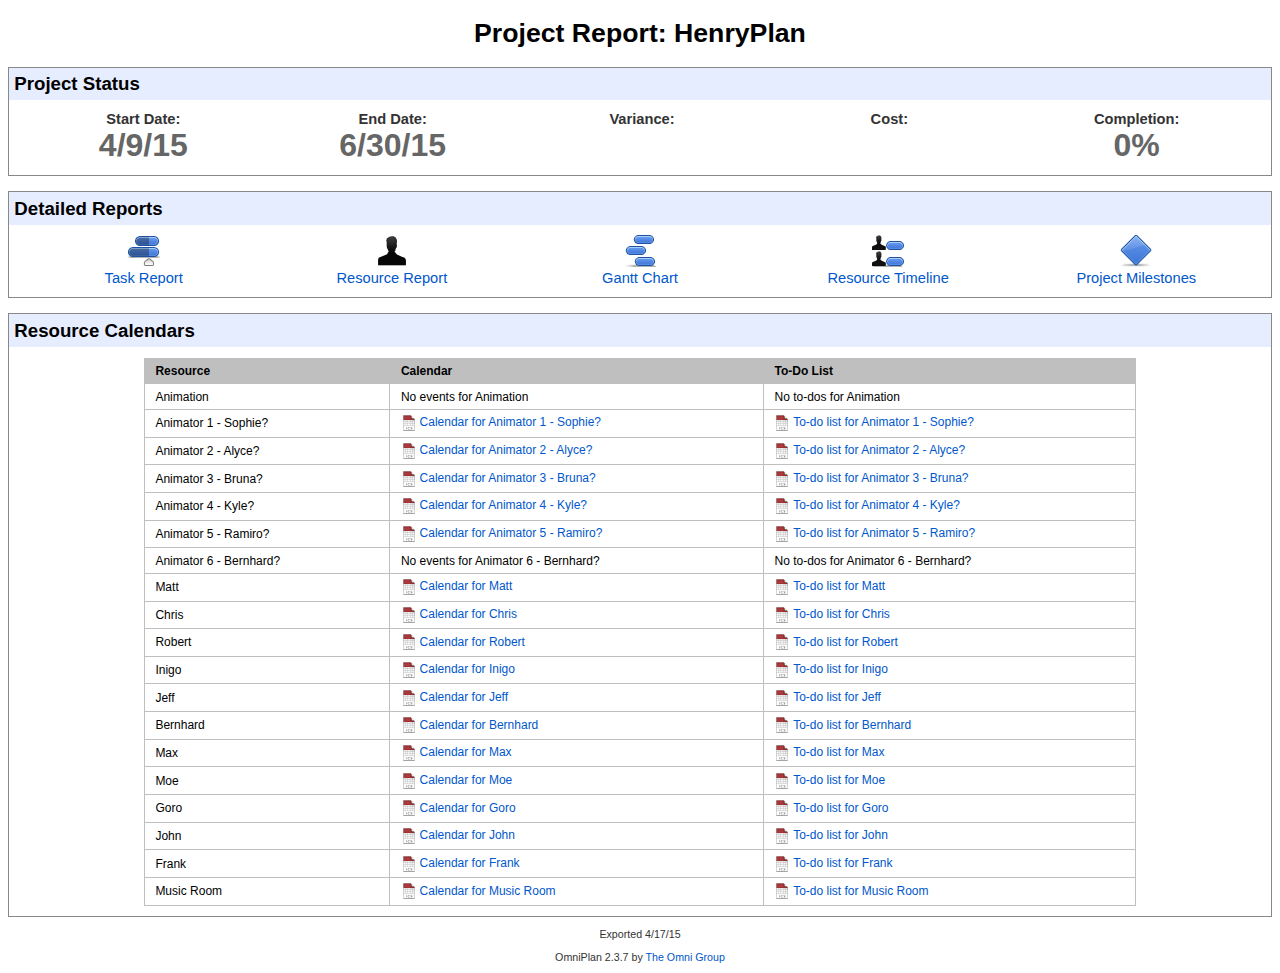
<file: henry_plan/index.html>
<!DOCTYPE html PUBLIC "-//W3C//DTD XHTML 1.0 Strict//EN" "http://www.w3.org/TR/xhtml1/DTD/xhtml1-strict.dtd">
    <html>
	<head>
		<title>
			HenryPlan
		</title>
        <meta http-equiv="Content-Type" content="text/html; charset=utf-8" />
        <style type="text/css">
/* general stuff */
body 
{
    text-align: left;
    font-family: "helvetica", sans-serif;
    font-size: 11pt;
}

a:link
{
    color: #0057cb;
    text-decoration: none;
}

a:visited
{
    color: #00449e;
    text-decoration: none;
}

a:hover
{
    color: #0057cb;
    text-decoration: underline;
}

h1 
{
    text-align: center;
    font-size: 20pt;
}

/* index sections */
h2.section-head-open
{
    font-size: 14pt;
    margin-bottom: 0pt;
    padding: 4pt;
    background-color: #e6edff;
    border-bottom: none;
    border-top: 1pt solid #888888;
    border-left: 1pt solid #888888;
    border-right: 1pt solid #888888;
}

.section-body
{
    margin-top: 0pt;
    border-bottom: 1pt solid #888888;
    border-left: 1pt solid #888888;
    border-right: 1pt solid #888888;
    overflow: auto;
}

.section-content
{
    padding: 8pt;
}

table.chunks
{
    border-collapse: collapse;
}

.chunks td
{
    text-align: center;
    padding-left: 8pt;
    padding-right: 8pt;
    padding-top: 0pt;
    padding-bottom: 0pt;
    width: 10%;
}

.data-label
{
    font-weight: bold;
    color: #333333;
}

.data-content-huge
{
    font-size: 
    font-weight: bold;
    color: #666666;
}

.data-content-big
{
    font-size: 24pt;
    font-weight: bold;
    color: #666666;
    vertical-align: top;
}

.data-content-small
{
    font-size: 11pt;
    font-weight: bold;
    color: #666666;
}

/* for escaping from floats */
div.clearer
{
    clear: both;
}

/* normal data table */
table.basic
{
    border-collapse: collapse;
    font-size: 9pt;
    width: 80%;
    margin-left: auto;
    margin-right: auto;
}

.basic td
{
    border: 1pt solid #bfbfbf;
    padding-top: 4pt;
    padding-bottom: 4pt;
    padding-left: 8pt;
    padding-right: 8pt;
}

td.wrap
{
    word-wrap: break-word;
}

td.header 
{
    background-color: #bfbfbf;
    font-weight: bold;
}

td.level1 
{
    padding-left: 10pt;
}

td.level2 
{
    padding-left: 20pt;
}

td.date 
{
    text-align: right;
}

td.duration 
{
    text-align: right;
}

tr.resource td
{
    font-weight: bold;
}

tr.taskTypeGroup td
{
    font-weight: bold;
}

p.unregistered 
{
    text-align: left;
    font-size: 12pt;
    color: #333333;
    border-top: 1pt solid #999999;
}

p.footer 
{
    text-align: center;
    font-size: 8pt;
    color: #333333;
}

ul.report-links
{
    margin: 0pt;
    padding: 4pt;
    
    list-style-type: none;
    line-height: 12pt;
}

.report-links li
{
    display: inline;
    padding-left: 24pt;
}

img.small-icon
{
    width: 16px;
    height: 16px;
    margin-left: 0pt;
    margin-top: 0pt;
    margin-bottom: 0pt;
    margin-right: 2pt;
    vertical-align: middle;
    border: none;
}

img.icon
{
    width: 32px;
    height: 32px;
    margin-left: 0pt;
    margin-top: 0pt;
    margin-bottom: 2pt;
    margin-right: 0pt;
    vertical-align: middle;
    border: none;
}
</style>
	</head>
	<body>
		<h1>
			Project Report: HenryPlan
		</h1>
		<h2 class="section-head-open">
			Project Status
		</h2>
		<div class="section-body">
            <div class="section-content" id="status-content">
                <table class="chunks">
                    <tr>
                        <td class="data-label">Start Date:</td>
                        <td class="data-label">End Date:</td>
                        <td class="data-label">Variance:</td>
                        <td class="data-label">Cost:</td>
                        <td class="data-label">Completion:</td>
                    </tr>
                    <tr>
                        <td class="data-content-big">4/9/15</td>
                        <td class="data-content-big">6/30/15</td>
                        <td class="data-content-big"></td>
                        <td class="data-content-big"></td>
                        <td class="data-content-big">0%</td>
                    </tr>
                </table>
            </div>
		</div>
		<h2 class="section-head-open">
			Detailed Reports
		</h2>
		<div class="section-body">
            <div class="section-content" id="info-content">
                <table class="chunks">
                    <tr>
                        <td><a href="HenryPlan.html"><img class="icon" src="include/tasks.png" alt="Task" /><br />Task Report</a></td>
                        <td><a href="HenryPlanResources.html"><img class="icon" src="include/resource.png" alt="Resource" /><br />Resource Report</a></td>
                        <td><a href="HenryPlanGantt.html"><img class="icon" src="include/gantt.png" alt="Gantt" /><br />Gantt Chart</a></td>
			<td><a href="HenryPlanTimeline.html"><img class="icon" src="include/timeline.png" alt="Timeline" /><br />Resource Timeline</a></td>
                        <td><a href="calendars/0%20HenryPlan.ics"><img class="icon" src="include/milestone.png" alt="iCalendar" /><br />Project Milestones</a></td>
                    </tr>
                </table>
            </div>
		</div>
		<h2 class="section-head-open">
			Resource Calendars
		</h2>
        <div class="section-body">
            <div class="section-content" id="resource-content">
                <table class="basic" id="resource">
                    <tr>
                        <td class='header'>
                            Resource
                        </td>
                        <td class='header'>
                            Calendar
                        </td>
                        <td class='header'>
                            To-Do List
                        </td>
                    </tr>
                    
                    <tr>
                        <td class=\"wrap\">
                            Animation
                        </td>
                        <td class=\"wrap\">
                            No events for Animation
                        </td>
                        <td class=\"wrap\">
                            No to-dos for Animation
                        </td>
                    </tr>
                    
                    <tr>
                        <td class=\"wrap\">
                            Animator 1 - Sophie?
                        </td>
                        <td class=\"wrap\">
                            <a href="calendars/10%20Animator%201%20-%20Sophie?.ics"><img class="small-icon" src="include/ics.png" alt="iCalendar"/>Calendar for Animator 1 - Sophie?</a>
                        </td>
                        <td class=\"wrap\">
                            <a href="todos/10%20Animator%201%20-%20Sophie?.ics"><img class="small-icon" src="include/ics.png" alt="iCalendar"/>To-do list for Animator 1 - Sophie?</a>
                        </td>
                    </tr>
                    
                    <tr>
                        <td class=\"wrap\">
                            Animator 2 - Alyce?
                        </td>
                        <td class=\"wrap\">
                            <a href="calendars/11%20Animator%202%20-%20Alyce?.ics"><img class="small-icon" src="include/ics.png" alt="iCalendar"/>Calendar for Animator 2 - Alyce?</a>
                        </td>
                        <td class=\"wrap\">
                            <a href="todos/11%20Animator%202%20-%20Alyce?.ics"><img class="small-icon" src="include/ics.png" alt="iCalendar"/>To-do list for Animator 2 - Alyce?</a>
                        </td>
                    </tr>
                    
                    <tr>
                        <td class=\"wrap\">
                            Animator 3 - Bruna?
                        </td>
                        <td class=\"wrap\">
                            <a href="calendars/12%20Animator%203%20-%20Bruna?.ics"><img class="small-icon" src="include/ics.png" alt="iCalendar"/>Calendar for Animator 3 - Bruna?</a>
                        </td>
                        <td class=\"wrap\">
                            <a href="todos/12%20Animator%203%20-%20Bruna?.ics"><img class="small-icon" src="include/ics.png" alt="iCalendar"/>To-do list for Animator 3 - Bruna?</a>
                        </td>
                    </tr>
                    
                    <tr>
                        <td class=\"wrap\">
                            Animator 4 - Kyle?
                        </td>
                        <td class=\"wrap\">
                            <a href="calendars/13%20Animator%204%20-%20Kyle?.ics"><img class="small-icon" src="include/ics.png" alt="iCalendar"/>Calendar for Animator 4 - Kyle?</a>
                        </td>
                        <td class=\"wrap\">
                            <a href="todos/13%20Animator%204%20-%20Kyle?.ics"><img class="small-icon" src="include/ics.png" alt="iCalendar"/>To-do list for Animator 4 - Kyle?</a>
                        </td>
                    </tr>
                    
                    <tr>
                        <td class=\"wrap\">
                            Animator 5 - Ramiro?
                        </td>
                        <td class=\"wrap\">
                            <a href="calendars/26%20Animator%205%20-%20Ramiro?.ics"><img class="small-icon" src="include/ics.png" alt="iCalendar"/>Calendar for Animator 5 - Ramiro?</a>
                        </td>
                        <td class=\"wrap\">
                            <a href="todos/26%20Animator%205%20-%20Ramiro?.ics"><img class="small-icon" src="include/ics.png" alt="iCalendar"/>To-do list for Animator 5 - Ramiro?</a>
                        </td>
                    </tr>
                    
                    <tr>
                        <td class=\"wrap\">
                            Animator 6 - Bernhard?
                        </td>
                        <td class=\"wrap\">
                            No events for Animator 6 - Bernhard?
                        </td>
                        <td class=\"wrap\">
                            No to-dos for Animator 6 - Bernhard?
                        </td>
                    </tr>
                    
                    <tr>
                        <td class=\"wrap\">
                            Matt
                        </td>
                        <td class=\"wrap\">
                            <a href="calendars/4%20Matt.ics"><img class="small-icon" src="include/ics.png" alt="iCalendar"/>Calendar for Matt</a>
                        </td>
                        <td class=\"wrap\">
                            <a href="todos/4%20Matt.ics"><img class="small-icon" src="include/ics.png" alt="iCalendar"/>To-do list for Matt</a>
                        </td>
                    </tr>
                    
                    <tr>
                        <td class=\"wrap\">
                            Chris
                        </td>
                        <td class=\"wrap\">
                            <a href="calendars/19%20Chris.ics"><img class="small-icon" src="include/ics.png" alt="iCalendar"/>Calendar for Chris</a>
                        </td>
                        <td class=\"wrap\">
                            <a href="todos/19%20Chris.ics"><img class="small-icon" src="include/ics.png" alt="iCalendar"/>To-do list for Chris</a>
                        </td>
                    </tr>
                    
                    <tr>
                        <td class=\"wrap\">
                            Robert
                        </td>
                        <td class=\"wrap\">
                            <a href="calendars/20%20Robert.ics"><img class="small-icon" src="include/ics.png" alt="iCalendar"/>Calendar for Robert</a>
                        </td>
                        <td class=\"wrap\">
                            <a href="todos/20%20Robert.ics"><img class="small-icon" src="include/ics.png" alt="iCalendar"/>To-do list for Robert</a>
                        </td>
                    </tr>
                    
                    <tr>
                        <td class=\"wrap\">
                            Inigo
                        </td>
                        <td class=\"wrap\">
                            <a href="calendars/21%20Inigo.ics"><img class="small-icon" src="include/ics.png" alt="iCalendar"/>Calendar for Inigo</a>
                        </td>
                        <td class=\"wrap\">
                            <a href="todos/21%20Inigo.ics"><img class="small-icon" src="include/ics.png" alt="iCalendar"/>To-do list for Inigo</a>
                        </td>
                    </tr>
                    
                    <tr>
                        <td class=\"wrap\">
                            Jeff
                        </td>
                        <td class=\"wrap\">
                            <a href="calendars/22%20Jeff.ics"><img class="small-icon" src="include/ics.png" alt="iCalendar"/>Calendar for Jeff</a>
                        </td>
                        <td class=\"wrap\">
                            <a href="todos/22%20Jeff.ics"><img class="small-icon" src="include/ics.png" alt="iCalendar"/>To-do list for Jeff</a>
                        </td>
                    </tr>
                    
                    <tr>
                        <td class=\"wrap\">
                            Bernhard
                        </td>
                        <td class=\"wrap\">
                            <a href="calendars/23%20Bernhard.ics"><img class="small-icon" src="include/ics.png" alt="iCalendar"/>Calendar for Bernhard</a>
                        </td>
                        <td class=\"wrap\">
                            <a href="todos/23%20Bernhard.ics"><img class="small-icon" src="include/ics.png" alt="iCalendar"/>To-do list for Bernhard</a>
                        </td>
                    </tr>
                    
                    <tr>
                        <td class=\"wrap\">
                            Max
                        </td>
                        <td class=\"wrap\">
                            <a href="calendars/24%20Max.ics"><img class="small-icon" src="include/ics.png" alt="iCalendar"/>Calendar for Max</a>
                        </td>
                        <td class=\"wrap\">
                            <a href="todos/24%20Max.ics"><img class="small-icon" src="include/ics.png" alt="iCalendar"/>To-do list for Max</a>
                        </td>
                    </tr>
                    
                    <tr>
                        <td class=\"wrap\">
                            Moe
                        </td>
                        <td class=\"wrap\">
                            <a href="calendars/28%20Moe.ics"><img class="small-icon" src="include/ics.png" alt="iCalendar"/>Calendar for Moe</a>
                        </td>
                        <td class=\"wrap\">
                            <a href="todos/28%20Moe.ics"><img class="small-icon" src="include/ics.png" alt="iCalendar"/>To-do list for Moe</a>
                        </td>
                    </tr>
                    
                    <tr>
                        <td class=\"wrap\">
                            Goro
                        </td>
                        <td class=\"wrap\">
                            <a href="calendars/29%20Goro.ics"><img class="small-icon" src="include/ics.png" alt="iCalendar"/>Calendar for Goro</a>
                        </td>
                        <td class=\"wrap\">
                            <a href="todos/29%20Goro.ics"><img class="small-icon" src="include/ics.png" alt="iCalendar"/>To-do list for Goro</a>
                        </td>
                    </tr>
                    
                    <tr>
                        <td class=\"wrap\">
                            John
                        </td>
                        <td class=\"wrap\">
                            <a href="calendars/31%20John.ics"><img class="small-icon" src="include/ics.png" alt="iCalendar"/>Calendar for John</a>
                        </td>
                        <td class=\"wrap\">
                            <a href="todos/31%20John.ics"><img class="small-icon" src="include/ics.png" alt="iCalendar"/>To-do list for John</a>
                        </td>
                    </tr>
                    
                    <tr>
                        <td class=\"wrap\">
                            Frank
                        </td>
                        <td class=\"wrap\">
                            <a href="calendars/33%20Frank.ics"><img class="small-icon" src="include/ics.png" alt="iCalendar"/>Calendar for Frank</a>
                        </td>
                        <td class=\"wrap\">
                            <a href="todos/33%20Frank.ics"><img class="small-icon" src="include/ics.png" alt="iCalendar"/>To-do list for Frank</a>
                        </td>
                    </tr>
                    
                    <tr>
                        <td class=\"wrap\">
                            Music Room
                        </td>
                        <td class=\"wrap\">
                            <a href="calendars/34%20Music%20Room.ics"><img class="small-icon" src="include/ics.png" alt="iCalendar"/>Calendar for Music Room</a>
                        </td>
                        <td class=\"wrap\">
                            <a href="todos/34%20Music%20Room.ics"><img class="small-icon" src="include/ics.png" alt="iCalendar"/>To-do list for Music Room</a>
                        </td>
                    </tr>
                    
                </table>
            </div>
        </div>
        <p class="footer">Exported 4/17/15</p>
        <p class="footer">OmniPlan&nbsp;2.3.7&nbsp;by <a href="http://www.omnigroup.com">The Omni Group</a></p>
	</body>
</html>
</file>
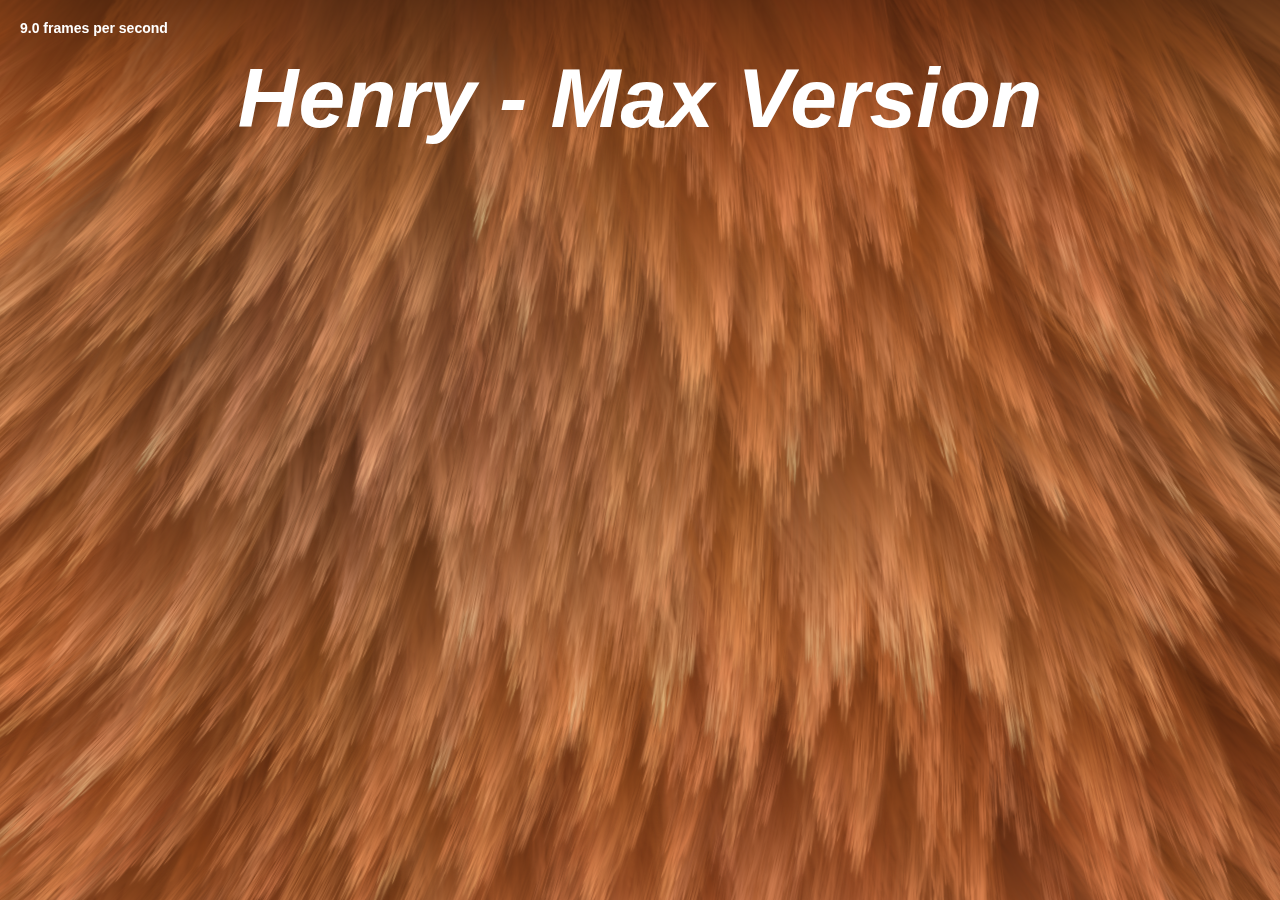
<file: henry_demo/henry.html>
<html><head><meta http-equiv="Content-Type" content="text/html; charset=windows-1252">
        <title>Henry Demo</title>

        <meta name="Keywords" content="webgl, glsl">
        <meta name="Description" content="Henry Demo">
        <meta name="Author" content="Occulus Story Studio">

        <link rel="stylesheet" type="text/css" href="./henry_files/demo.css">

        <script src="./henry_files/piLibs.js"></script>
        <script src="./henry_files/demo.js"></script>

        <script type="text/javascript">
            var gDemo = null;
            function pageInit()
            {
                piDisableTouch();

                gDemo = new Demo("demoCanvas");
                if (!gDemo.mCreated)
                {
                    alert( "Could not create Henry Fur!" );                    
                    // here fallback to regular static image

                      document.getElementById("demoCanvas").style.visibility = "hidden";
                      document.getElementById("demoStaticImage").style.visibility = "";
                    return;
                }
            }
        </script>
    </head>


    <body onload="pageInit()">
        <canvas id="demoCanvas" width="1933" height="1111"></canvas>
        <img src="./henry_files/henry_static.jpg" id="demoStaticImage" width="1933" height="1111" style="visibility:hidden"></img>
    
        <div id="title">Henry - Max Version</div>
        <div id="fpsCounter">60.0 frames per second</div>

</body></html>
</file>
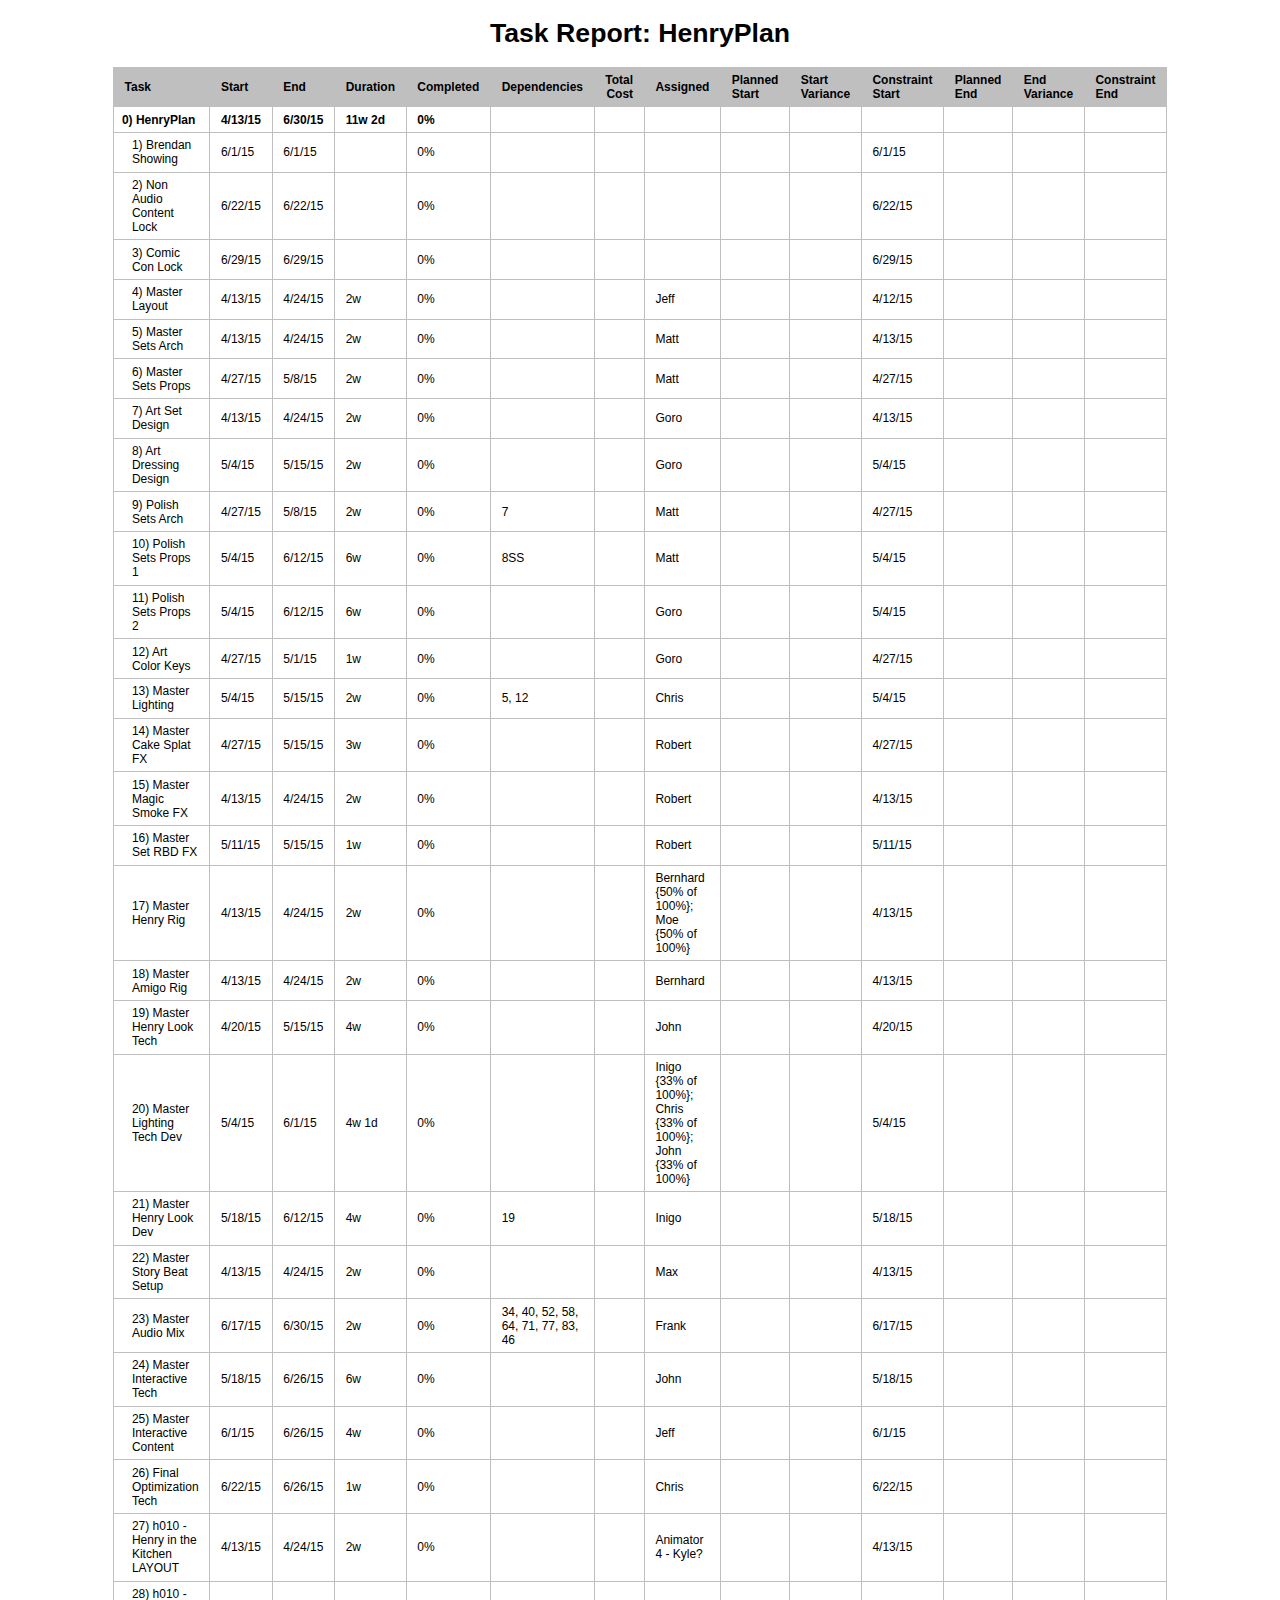
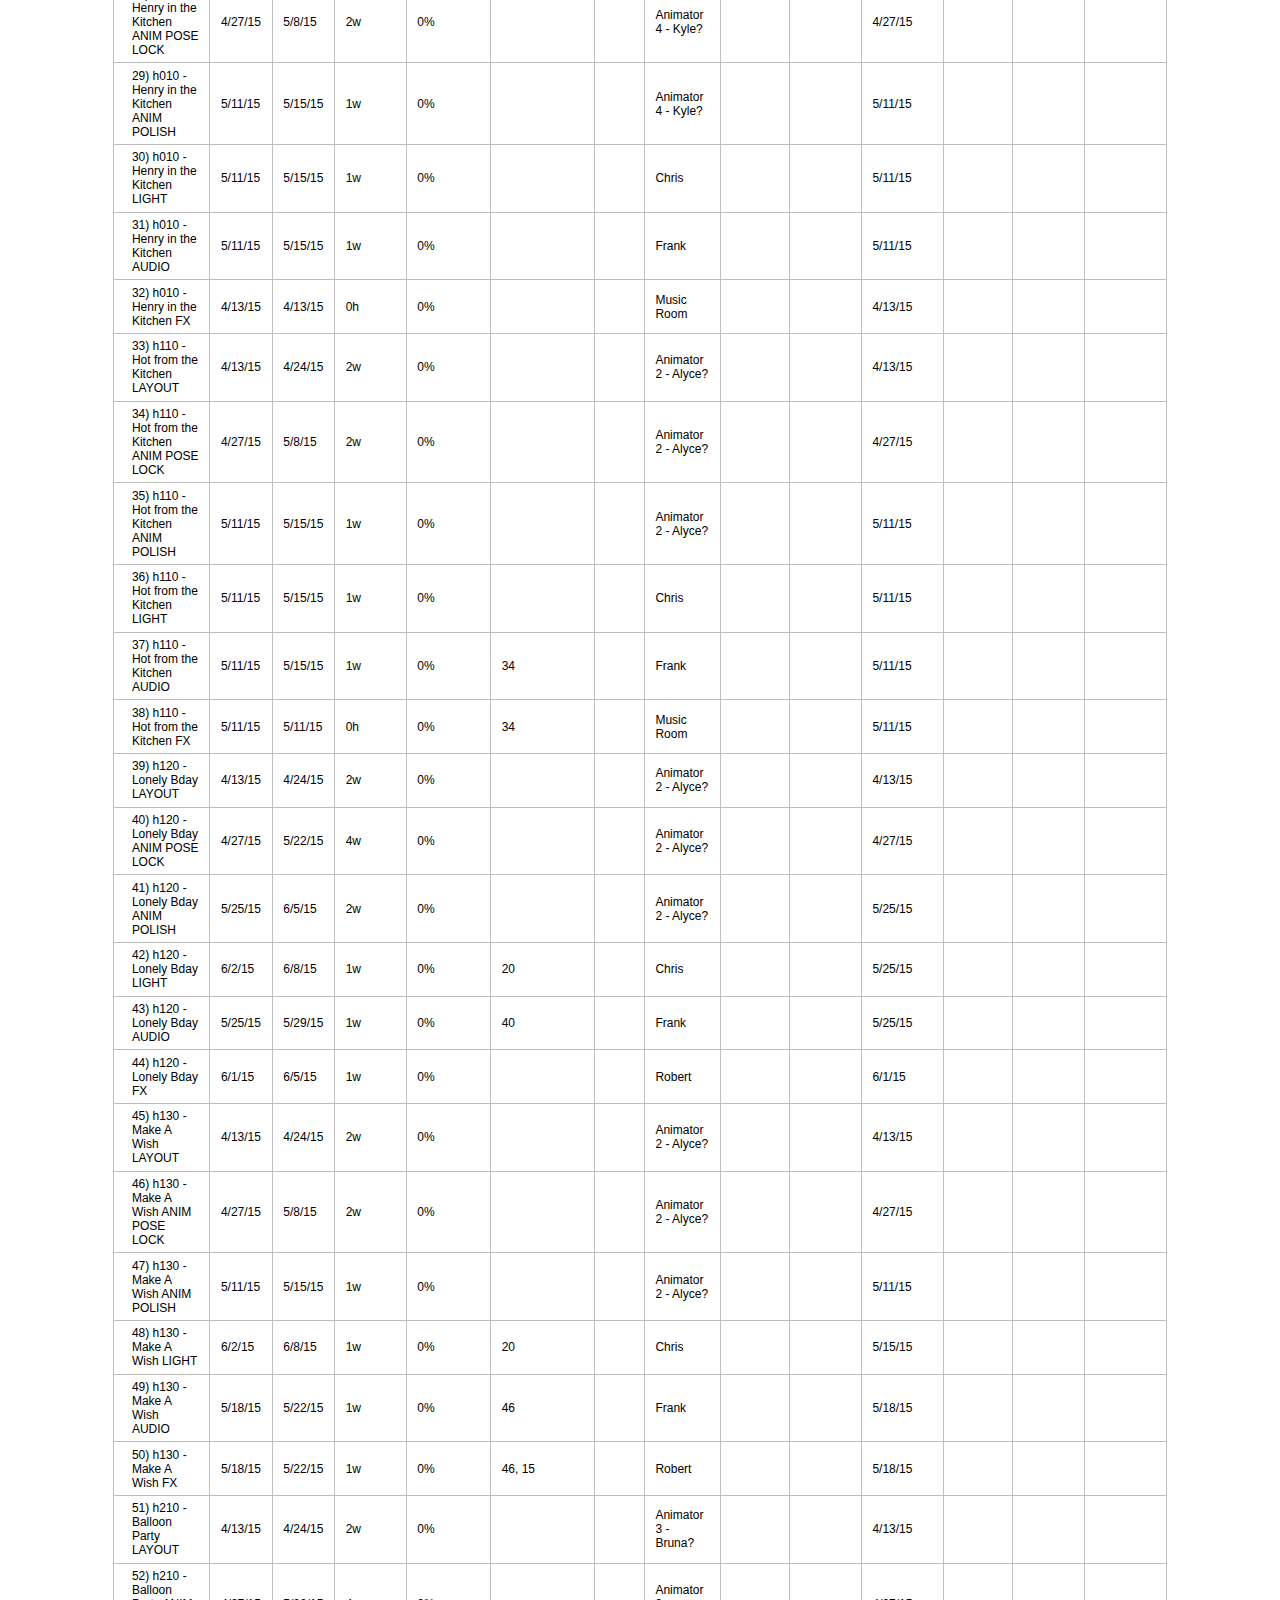
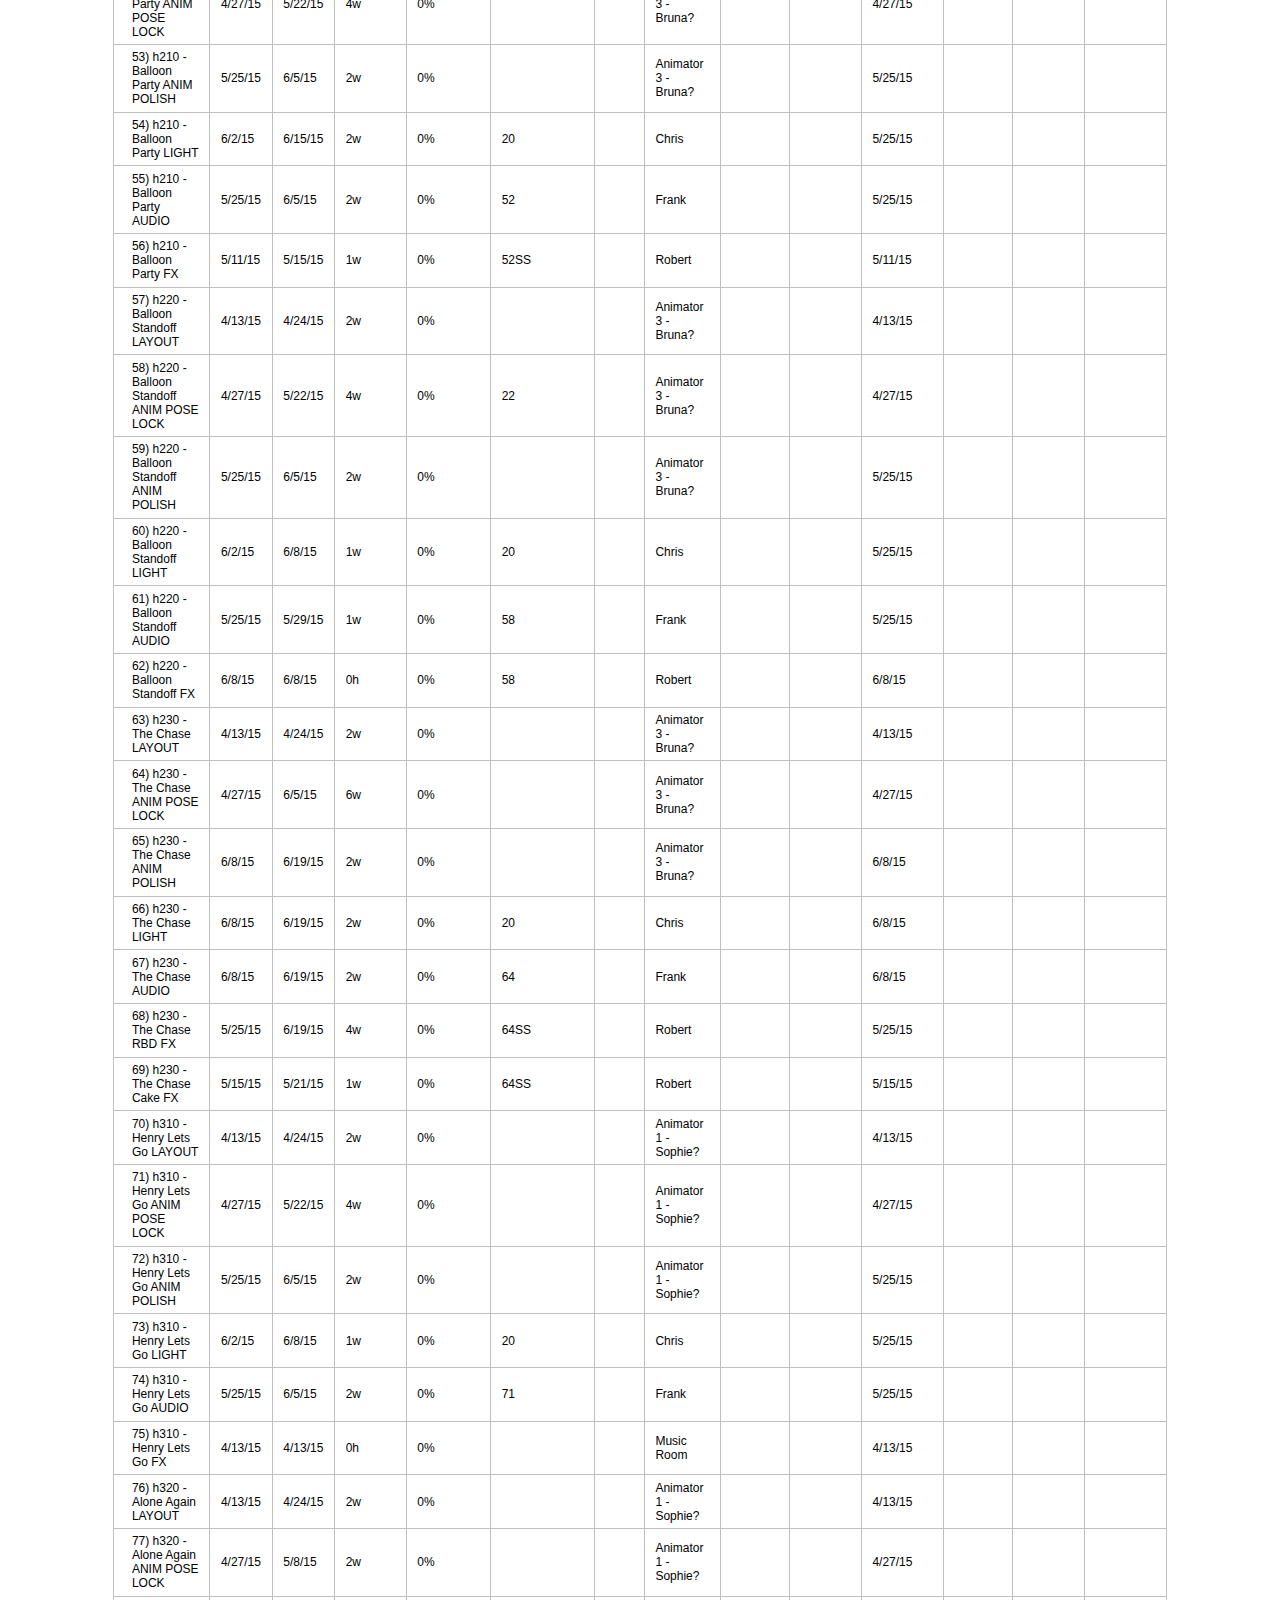
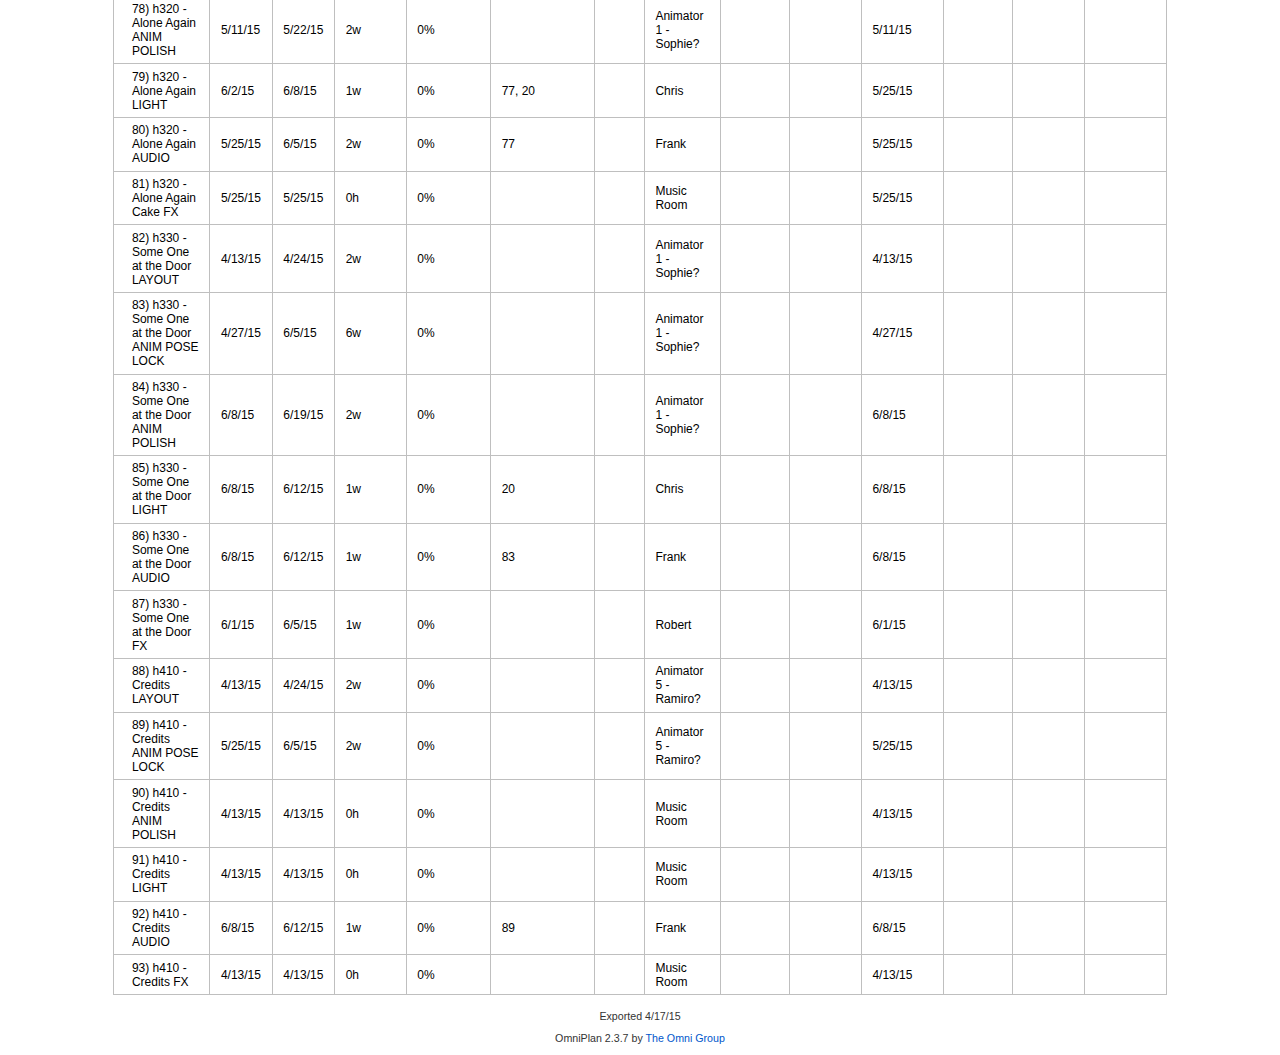
<file: henry_plan/HenryPlan.html>
<!DOCTYPE html PUBLIC "-//W3C//DTD XHTML 1.0 Strict//EN" "http://www.w3.org/TR/xhtml1/DTD/xhtml1-strict.dtd">
<html>
    <head>
        <title>Task Report: HenryPlan</title>
        <meta http-equiv="Content-Type" content="text/html;charset=utf-8" />
        <link rel="stylesheet" href="include/style.css" type="text/css" />
    </head>
    <body>
        <h1>Task Report: HenryPlan</h1>
        <table class="basic" id="task-report">
            <tr>
                <td class="header">Task</td>
                <td class="header">Start</td>
                <td class="header">End</td>
                <td class="header">Duration</td>
                <td class="header">Completed</td>
                <td class="header">Dependencies</td>
                <td class="header" align="right">Total Cost</td>
                <td class="header">Assigned</td>
                <td class="header">Planned Start</td>
                <td class="header">Start Variance</td>
                <td class="header">Constraint Start</td>
                <td class="header">Planned End</td>
                <td class="header">End Variance</td>
                <td class="header">Constraint End</td>
            </tr>
            
            <tr class="taskTypeGroup">
                <td style="padding-left: 08px;" class="wrap">0) HenryPlan</td>
                <td>4/13/15</td>
                <td>6/30/15</td>
                <td>11w 2d</td>
                <td>0%</td>
                <td></td>
                <td align="right"></td>
                <td></td>
                <td></td>
                <td></td>
                <td></td>
                <td></td>
                <td></td>
                <td></td>
            </tr>
            
            <tr class="taskTypeMilestone">
                <td style="padding-left: 18px;" class="wrap">1) Brendan Showing</td>
                <td>6/1/15</td>
                <td>6/1/15</td>
                <td></td>
                <td>0%</td>
                <td></td>
                <td align="right"></td>
                <td></td>
                <td></td>
                <td></td>
                <td>6/1/15</td>
                <td></td>
                <td></td>
                <td></td>
            </tr>
            
            <tr class="taskTypeMilestone">
                <td style="padding-left: 18px;" class="wrap">2) Non Audio Content Lock</td>
                <td>6/22/15</td>
                <td>6/22/15</td>
                <td></td>
                <td>0%</td>
                <td></td>
                <td align="right"></td>
                <td></td>
                <td></td>
                <td></td>
                <td>6/22/15</td>
                <td></td>
                <td></td>
                <td></td>
            </tr>
            
            <tr class="taskTypeMilestone">
                <td style="padding-left: 18px;" class="wrap">3) Comic Con Lock</td>
                <td>6/29/15</td>
                <td>6/29/15</td>
                <td></td>
                <td>0%</td>
                <td></td>
                <td align="right"></td>
                <td></td>
                <td></td>
                <td></td>
                <td>6/29/15</td>
                <td></td>
                <td></td>
                <td></td>
            </tr>
            
            <tr class="taskTypeTask">
                <td style="padding-left: 18px;" class="wrap">4) Master Layout</td>
                <td>4/13/15</td>
                <td>4/24/15</td>
                <td>2w</td>
                <td>0%</td>
                <td></td>
                <td align="right"></td>
                <td>Jeff</td>
                <td></td>
                <td></td>
                <td>4/12/15</td>
                <td></td>
                <td></td>
                <td></td>
            </tr>
            
            <tr class="taskTypeTask">
                <td style="padding-left: 18px;" class="wrap">5) Master Sets Arch</td>
                <td>4/13/15</td>
                <td>4/24/15</td>
                <td>2w</td>
                <td>0%</td>
                <td></td>
                <td align="right"></td>
                <td>Matt</td>
                <td></td>
                <td></td>
                <td>4/13/15</td>
                <td></td>
                <td></td>
                <td></td>
            </tr>
            
            <tr class="taskTypeTask">
                <td style="padding-left: 18px;" class="wrap">6) Master Sets Props</td>
                <td>4/27/15</td>
                <td>5/8/15</td>
                <td>2w</td>
                <td>0%</td>
                <td></td>
                <td align="right"></td>
                <td>Matt</td>
                <td></td>
                <td></td>
                <td>4/27/15</td>
                <td></td>
                <td></td>
                <td></td>
            </tr>
            
            <tr class="taskTypeTask">
                <td style="padding-left: 18px;" class="wrap">7) Art Set Design</td>
                <td>4/13/15</td>
                <td>4/24/15</td>
                <td>2w</td>
                <td>0%</td>
                <td></td>
                <td align="right"></td>
                <td>Goro</td>
                <td></td>
                <td></td>
                <td>4/13/15</td>
                <td></td>
                <td></td>
                <td></td>
            </tr>
            
            <tr class="taskTypeTask">
                <td style="padding-left: 18px;" class="wrap">8) Art Dressing Design</td>
                <td>5/4/15</td>
                <td>5/15/15</td>
                <td>2w</td>
                <td>0%</td>
                <td></td>
                <td align="right"></td>
                <td>Goro</td>
                <td></td>
                <td></td>
                <td>5/4/15</td>
                <td></td>
                <td></td>
                <td></td>
            </tr>
            
            <tr class="taskTypeTask">
                <td style="padding-left: 18px;" class="wrap">9) Polish Sets Arch</td>
                <td>4/27/15</td>
                <td>5/8/15</td>
                <td>2w</td>
                <td>0%</td>
                <td>7</td>
                <td align="right"></td>
                <td>Matt</td>
                <td></td>
                <td></td>
                <td>4/27/15</td>
                <td></td>
                <td></td>
                <td></td>
            </tr>
            
            <tr class="taskTypeTask">
                <td style="padding-left: 18px;" class="wrap">10) Polish Sets Props 1</td>
                <td>5/4/15</td>
                <td>6/12/15</td>
                <td>6w</td>
                <td>0%</td>
                <td>8SS</td>
                <td align="right"></td>
                <td>Matt</td>
                <td></td>
                <td></td>
                <td>5/4/15</td>
                <td></td>
                <td></td>
                <td></td>
            </tr>
            
            <tr class="taskTypeTask">
                <td style="padding-left: 18px;" class="wrap">11) Polish Sets Props 2</td>
                <td>5/4/15</td>
                <td>6/12/15</td>
                <td>6w</td>
                <td>0%</td>
                <td></td>
                <td align="right"></td>
                <td>Goro</td>
                <td></td>
                <td></td>
                <td>5/4/15</td>
                <td></td>
                <td></td>
                <td></td>
            </tr>
            
            <tr class="taskTypeTask">
                <td style="padding-left: 18px;" class="wrap">12) Art Color Keys</td>
                <td>4/27/15</td>
                <td>5/1/15</td>
                <td>1w</td>
                <td>0%</td>
                <td></td>
                <td align="right"></td>
                <td>Goro</td>
                <td></td>
                <td></td>
                <td>4/27/15</td>
                <td></td>
                <td></td>
                <td></td>
            </tr>
            
            <tr class="taskTypeTask">
                <td style="padding-left: 18px;" class="wrap">13) Master Lighting</td>
                <td>5/4/15</td>
                <td>5/15/15</td>
                <td>2w</td>
                <td>0%</td>
                <td>5, 12</td>
                <td align="right"></td>
                <td>Chris</td>
                <td></td>
                <td></td>
                <td>5/4/15</td>
                <td></td>
                <td></td>
                <td></td>
            </tr>
            
            <tr class="taskTypeTask">
                <td style="padding-left: 18px;" class="wrap">14) Master Cake Splat FX</td>
                <td>4/27/15</td>
                <td>5/15/15</td>
                <td>3w</td>
                <td>0%</td>
                <td></td>
                <td align="right"></td>
                <td>Robert</td>
                <td></td>
                <td></td>
                <td>4/27/15</td>
                <td></td>
                <td></td>
                <td></td>
            </tr>
            
            <tr class="taskTypeTask">
                <td style="padding-left: 18px;" class="wrap">15) Master Magic Smoke FX</td>
                <td>4/13/15</td>
                <td>4/24/15</td>
                <td>2w</td>
                <td>0%</td>
                <td></td>
                <td align="right"></td>
                <td>Robert</td>
                <td></td>
                <td></td>
                <td>4/13/15</td>
                <td></td>
                <td></td>
                <td></td>
            </tr>
            
            <tr class="taskTypeTask">
                <td style="padding-left: 18px;" class="wrap">16) Master Set RBD FX</td>
                <td>5/11/15</td>
                <td>5/15/15</td>
                <td>1w</td>
                <td>0%</td>
                <td></td>
                <td align="right"></td>
                <td>Robert</td>
                <td></td>
                <td></td>
                <td>5/11/15</td>
                <td></td>
                <td></td>
                <td></td>
            </tr>
            
            <tr class="taskTypeTask">
                <td style="padding-left: 18px;" class="wrap">17) Master Henry Rig</td>
                <td>4/13/15</td>
                <td>4/24/15</td>
                <td>2w</td>
                <td>0%</td>
                <td></td>
                <td align="right"></td>
                <td>Bernhard {50% of 100%}; Moe {50% of 100%}</td>
                <td></td>
                <td></td>
                <td>4/13/15</td>
                <td></td>
                <td></td>
                <td></td>
            </tr>
            
            <tr class="taskTypeTask">
                <td style="padding-left: 18px;" class="wrap">18) Master Amigo Rig</td>
                <td>4/13/15</td>
                <td>4/24/15</td>
                <td>2w</td>
                <td>0%</td>
                <td></td>
                <td align="right"></td>
                <td>Bernhard</td>
                <td></td>
                <td></td>
                <td>4/13/15</td>
                <td></td>
                <td></td>
                <td></td>
            </tr>
            
            <tr class="taskTypeTask">
                <td style="padding-left: 18px;" class="wrap">19) Master Henry Look Tech</td>
                <td>4/20/15</td>
                <td>5/15/15</td>
                <td>4w</td>
                <td>0%</td>
                <td></td>
                <td align="right"></td>
                <td>John</td>
                <td></td>
                <td></td>
                <td>4/20/15</td>
                <td></td>
                <td></td>
                <td></td>
            </tr>
            
            <tr class="taskTypeTask">
                <td style="padding-left: 18px;" class="wrap">20) Master Lighting Tech Dev</td>
                <td>5/4/15</td>
                <td>6/1/15</td>
                <td>4w 1d</td>
                <td>0%</td>
                <td></td>
                <td align="right"></td>
                <td>Inigo {33% of 100%}; Chris {33% of 100%}; John {33% of 100%}</td>
                <td></td>
                <td></td>
                <td>5/4/15</td>
                <td></td>
                <td></td>
                <td></td>
            </tr>
            
            <tr class="taskTypeTask">
                <td style="padding-left: 18px;" class="wrap">21) Master Henry Look Dev</td>
                <td>5/18/15</td>
                <td>6/12/15</td>
                <td>4w</td>
                <td>0%</td>
                <td>19</td>
                <td align="right"></td>
                <td>Inigo</td>
                <td></td>
                <td></td>
                <td>5/18/15</td>
                <td></td>
                <td></td>
                <td></td>
            </tr>
            
            <tr class="taskTypeTask">
                <td style="padding-left: 18px;" class="wrap">22) Master Story Beat Setup</td>
                <td>4/13/15</td>
                <td>4/24/15</td>
                <td>2w</td>
                <td>0%</td>
                <td></td>
                <td align="right"></td>
                <td>Max</td>
                <td></td>
                <td></td>
                <td>4/13/15</td>
                <td></td>
                <td></td>
                <td></td>
            </tr>
            
            <tr class="taskTypeTask">
                <td style="padding-left: 18px;" class="wrap">23) Master Audio Mix</td>
                <td>6/17/15</td>
                <td>6/30/15</td>
                <td>2w</td>
                <td>0%</td>
                <td>34, 40, 52, 58, 64, 71, 77, 83, 46</td>
                <td align="right"></td>
                <td>Frank</td>
                <td></td>
                <td></td>
                <td>6/17/15</td>
                <td></td>
                <td></td>
                <td></td>
            </tr>
            
            <tr class="taskTypeTask">
                <td style="padding-left: 18px;" class="wrap">24) Master Interactive Tech</td>
                <td>5/18/15</td>
                <td>6/26/15</td>
                <td>6w</td>
                <td>0%</td>
                <td></td>
                <td align="right"></td>
                <td>John</td>
                <td></td>
                <td></td>
                <td>5/18/15</td>
                <td></td>
                <td></td>
                <td></td>
            </tr>
            
            <tr class="taskTypeTask">
                <td style="padding-left: 18px;" class="wrap">25) Master Interactive Content</td>
                <td>6/1/15</td>
                <td>6/26/15</td>
                <td>4w</td>
                <td>0%</td>
                <td></td>
                <td align="right"></td>
                <td>Jeff</td>
                <td></td>
                <td></td>
                <td>6/1/15</td>
                <td></td>
                <td></td>
                <td></td>
            </tr>
            
            <tr class="taskTypeTask">
                <td style="padding-left: 18px;" class="wrap">26) Final Optimization Tech</td>
                <td>6/22/15</td>
                <td>6/26/15</td>
                <td>1w</td>
                <td>0%</td>
                <td></td>
                <td align="right"></td>
                <td>Chris</td>
                <td></td>
                <td></td>
                <td>6/22/15</td>
                <td></td>
                <td></td>
                <td></td>
            </tr>
            
            <tr class="taskTypeTask">
                <td style="padding-left: 18px;" class="wrap">27) h010 - Henry in the Kitchen LAYOUT</td>
                <td>4/13/15</td>
                <td>4/24/15</td>
                <td>2w</td>
                <td>0%</td>
                <td></td>
                <td align="right"></td>
                <td>Animator 4 - Kyle?</td>
                <td></td>
                <td></td>
                <td>4/13/15</td>
                <td></td>
                <td></td>
                <td></td>
            </tr>
            
            <tr class="taskTypeTask">
                <td style="padding-left: 18px;" class="wrap">28) h010 - Henry in the Kitchen ANIM POSE LOCK</td>
                <td>4/27/15</td>
                <td>5/8/15</td>
                <td>2w</td>
                <td>0%</td>
                <td></td>
                <td align="right"></td>
                <td>Animator 4 - Kyle?</td>
                <td></td>
                <td></td>
                <td>4/27/15</td>
                <td></td>
                <td></td>
                <td></td>
            </tr>
            
            <tr class="taskTypeTask">
                <td style="padding-left: 18px;" class="wrap">29) h010 - Henry in the Kitchen ANIM POLISH</td>
                <td>5/11/15</td>
                <td>5/15/15</td>
                <td>1w</td>
                <td>0%</td>
                <td></td>
                <td align="right"></td>
                <td>Animator 4 - Kyle?</td>
                <td></td>
                <td></td>
                <td>5/11/15</td>
                <td></td>
                <td></td>
                <td></td>
            </tr>
            
            <tr class="taskTypeTask">
                <td style="padding-left: 18px;" class="wrap">30) h010 - Henry in the Kitchen LIGHT</td>
                <td>5/11/15</td>
                <td>5/15/15</td>
                <td>1w</td>
                <td>0%</td>
                <td></td>
                <td align="right"></td>
                <td>Chris</td>
                <td></td>
                <td></td>
                <td>5/11/15</td>
                <td></td>
                <td></td>
                <td></td>
            </tr>
            
            <tr class="taskTypeTask">
                <td style="padding-left: 18px;" class="wrap">31) h010 - Henry in the Kitchen AUDIO</td>
                <td>5/11/15</td>
                <td>5/15/15</td>
                <td>1w</td>
                <td>0%</td>
                <td></td>
                <td align="right"></td>
                <td>Frank</td>
                <td></td>
                <td></td>
                <td>5/11/15</td>
                <td></td>
                <td></td>
                <td></td>
            </tr>
            
            <tr class="taskTypeTask">
                <td style="padding-left: 18px;" class="wrap">32) h010 - Henry in the Kitchen FX</td>
                <td>4/13/15</td>
                <td>4/13/15</td>
                <td>0h</td>
                <td>0%</td>
                <td></td>
                <td align="right"></td>
                <td>Music Room</td>
                <td></td>
                <td></td>
                <td>4/13/15</td>
                <td></td>
                <td></td>
                <td></td>
            </tr>
            
            <tr class="taskTypeTask">
                <td style="padding-left: 18px;" class="wrap">33) h110 - Hot from the Kitchen LAYOUT</td>
                <td>4/13/15</td>
                <td>4/24/15</td>
                <td>2w</td>
                <td>0%</td>
                <td></td>
                <td align="right"></td>
                <td>Animator 2 - Alyce?</td>
                <td></td>
                <td></td>
                <td>4/13/15</td>
                <td></td>
                <td></td>
                <td></td>
            </tr>
            
            <tr class="taskTypeTask">
                <td style="padding-left: 18px;" class="wrap">34) h110 - Hot from the Kitchen ANIM POSE LOCK</td>
                <td>4/27/15</td>
                <td>5/8/15</td>
                <td>2w</td>
                <td>0%</td>
                <td></td>
                <td align="right"></td>
                <td>Animator 2 - Alyce?</td>
                <td></td>
                <td></td>
                <td>4/27/15</td>
                <td></td>
                <td></td>
                <td></td>
            </tr>
            
            <tr class="taskTypeTask">
                <td style="padding-left: 18px;" class="wrap">35) h110 - Hot from the Kitchen ANIM POLISH</td>
                <td>5/11/15</td>
                <td>5/15/15</td>
                <td>1w</td>
                <td>0%</td>
                <td></td>
                <td align="right"></td>
                <td>Animator 2 - Alyce?</td>
                <td></td>
                <td></td>
                <td>5/11/15</td>
                <td></td>
                <td></td>
                <td></td>
            </tr>
            
            <tr class="taskTypeTask">
                <td style="padding-left: 18px;" class="wrap">36) h110 - Hot from the Kitchen LIGHT</td>
                <td>5/11/15</td>
                <td>5/15/15</td>
                <td>1w</td>
                <td>0%</td>
                <td></td>
                <td align="right"></td>
                <td>Chris</td>
                <td></td>
                <td></td>
                <td>5/11/15</td>
                <td></td>
                <td></td>
                <td></td>
            </tr>
            
            <tr class="taskTypeTask">
                <td style="padding-left: 18px;" class="wrap">37) h110 - Hot from the Kitchen AUDIO</td>
                <td>5/11/15</td>
                <td>5/15/15</td>
                <td>1w</td>
                <td>0%</td>
                <td>34</td>
                <td align="right"></td>
                <td>Frank</td>
                <td></td>
                <td></td>
                <td>5/11/15</td>
                <td></td>
                <td></td>
                <td></td>
            </tr>
            
            <tr class="taskTypeTask">
                <td style="padding-left: 18px;" class="wrap">38) h110 - Hot from the Kitchen FX</td>
                <td>5/11/15</td>
                <td>5/11/15</td>
                <td>0h</td>
                <td>0%</td>
                <td>34</td>
                <td align="right"></td>
                <td>Music Room</td>
                <td></td>
                <td></td>
                <td>5/11/15</td>
                <td></td>
                <td></td>
                <td></td>
            </tr>
            
            <tr class="taskTypeTask">
                <td style="padding-left: 18px;" class="wrap">39) h120 - Lonely Bday LAYOUT</td>
                <td>4/13/15</td>
                <td>4/24/15</td>
                <td>2w</td>
                <td>0%</td>
                <td></td>
                <td align="right"></td>
                <td>Animator 2 - Alyce?</td>
                <td></td>
                <td></td>
                <td>4/13/15</td>
                <td></td>
                <td></td>
                <td></td>
            </tr>
            
            <tr class="taskTypeTask">
                <td style="padding-left: 18px;" class="wrap">40) h120 - Lonely Bday ANIM POSE LOCK</td>
                <td>4/27/15</td>
                <td>5/22/15</td>
                <td>4w</td>
                <td>0%</td>
                <td></td>
                <td align="right"></td>
                <td>Animator 2 - Alyce?</td>
                <td></td>
                <td></td>
                <td>4/27/15</td>
                <td></td>
                <td></td>
                <td></td>
            </tr>
            
            <tr class="taskTypeTask">
                <td style="padding-left: 18px;" class="wrap">41) h120 - Lonely Bday ANIM POLISH</td>
                <td>5/25/15</td>
                <td>6/5/15</td>
                <td>2w</td>
                <td>0%</td>
                <td></td>
                <td align="right"></td>
                <td>Animator 2 - Alyce?</td>
                <td></td>
                <td></td>
                <td>5/25/15</td>
                <td></td>
                <td></td>
                <td></td>
            </tr>
            
            <tr class="taskTypeTask">
                <td style="padding-left: 18px;" class="wrap">42) h120 - Lonely Bday LIGHT</td>
                <td>6/2/15</td>
                <td>6/8/15</td>
                <td>1w</td>
                <td>0%</td>
                <td>20</td>
                <td align="right"></td>
                <td>Chris</td>
                <td></td>
                <td></td>
                <td>5/25/15</td>
                <td></td>
                <td></td>
                <td></td>
            </tr>
            
            <tr class="taskTypeTask">
                <td style="padding-left: 18px;" class="wrap">43) h120 - Lonely Bday AUDIO</td>
                <td>5/25/15</td>
                <td>5/29/15</td>
                <td>1w</td>
                <td>0%</td>
                <td>40</td>
                <td align="right"></td>
                <td>Frank</td>
                <td></td>
                <td></td>
                <td>5/25/15</td>
                <td></td>
                <td></td>
                <td></td>
            </tr>
            
            <tr class="taskTypeTask">
                <td style="padding-left: 18px;" class="wrap">44) h120 - Lonely Bday FX</td>
                <td>6/1/15</td>
                <td>6/5/15</td>
                <td>1w</td>
                <td>0%</td>
                <td></td>
                <td align="right"></td>
                <td>Robert</td>
                <td></td>
                <td></td>
                <td>6/1/15</td>
                <td></td>
                <td></td>
                <td></td>
            </tr>
            
            <tr class="taskTypeTask">
                <td style="padding-left: 18px;" class="wrap">45) h130 - Make A Wish LAYOUT</td>
                <td>4/13/15</td>
                <td>4/24/15</td>
                <td>2w</td>
                <td>0%</td>
                <td></td>
                <td align="right"></td>
                <td>Animator 2 - Alyce?</td>
                <td></td>
                <td></td>
                <td>4/13/15</td>
                <td></td>
                <td></td>
                <td></td>
            </tr>
            
            <tr class="taskTypeTask">
                <td style="padding-left: 18px;" class="wrap">46) h130 - Make A Wish ANIM POSE LOCK</td>
                <td>4/27/15</td>
                <td>5/8/15</td>
                <td>2w</td>
                <td>0%</td>
                <td></td>
                <td align="right"></td>
                <td>Animator 2 - Alyce?</td>
                <td></td>
                <td></td>
                <td>4/27/15</td>
                <td></td>
                <td></td>
                <td></td>
            </tr>
            
            <tr class="taskTypeTask">
                <td style="padding-left: 18px;" class="wrap">47) h130 - Make A Wish ANIM POLISH</td>
                <td>5/11/15</td>
                <td>5/15/15</td>
                <td>1w</td>
                <td>0%</td>
                <td></td>
                <td align="right"></td>
                <td>Animator 2 - Alyce?</td>
                <td></td>
                <td></td>
                <td>5/11/15</td>
                <td></td>
                <td></td>
                <td></td>
            </tr>
            
            <tr class="taskTypeTask">
                <td style="padding-left: 18px;" class="wrap">48) h130 - Make A Wish LIGHT</td>
                <td>6/2/15</td>
                <td>6/8/15</td>
                <td>1w</td>
                <td>0%</td>
                <td>20</td>
                <td align="right"></td>
                <td>Chris</td>
                <td></td>
                <td></td>
                <td>5/15/15</td>
                <td></td>
                <td></td>
                <td></td>
            </tr>
            
            <tr class="taskTypeTask">
                <td style="padding-left: 18px;" class="wrap">49) h130 - Make A Wish AUDIO</td>
                <td>5/18/15</td>
                <td>5/22/15</td>
                <td>1w</td>
                <td>0%</td>
                <td>46</td>
                <td align="right"></td>
                <td>Frank</td>
                <td></td>
                <td></td>
                <td>5/18/15</td>
                <td></td>
                <td></td>
                <td></td>
            </tr>
            
            <tr class="taskTypeTask">
                <td style="padding-left: 18px;" class="wrap">50) h130 - Make A Wish FX</td>
                <td>5/18/15</td>
                <td>5/22/15</td>
                <td>1w</td>
                <td>0%</td>
                <td>46, 15</td>
                <td align="right"></td>
                <td>Robert</td>
                <td></td>
                <td></td>
                <td>5/18/15</td>
                <td></td>
                <td></td>
                <td></td>
            </tr>
            
            <tr class="taskTypeTask">
                <td style="padding-left: 18px;" class="wrap">51) h210 - Balloon Party LAYOUT</td>
                <td>4/13/15</td>
                <td>4/24/15</td>
                <td>2w</td>
                <td>0%</td>
                <td></td>
                <td align="right"></td>
                <td>Animator 3 - Bruna?</td>
                <td></td>
                <td></td>
                <td>4/13/15</td>
                <td></td>
                <td></td>
                <td></td>
            </tr>
            
            <tr class="taskTypeTask">
                <td style="padding-left: 18px;" class="wrap">52) h210 - Balloon Party ANIM POSE LOCK</td>
                <td>4/27/15</td>
                <td>5/22/15</td>
                <td>4w</td>
                <td>0%</td>
                <td></td>
                <td align="right"></td>
                <td>Animator 3 - Bruna?</td>
                <td></td>
                <td></td>
                <td>4/27/15</td>
                <td></td>
                <td></td>
                <td></td>
            </tr>
            
            <tr class="taskTypeTask">
                <td style="padding-left: 18px;" class="wrap">53) h210 - Balloon Party ANIM POLISH</td>
                <td>5/25/15</td>
                <td>6/5/15</td>
                <td>2w</td>
                <td>0%</td>
                <td></td>
                <td align="right"></td>
                <td>Animator 3 - Bruna?</td>
                <td></td>
                <td></td>
                <td>5/25/15</td>
                <td></td>
                <td></td>
                <td></td>
            </tr>
            
            <tr class="taskTypeTask">
                <td style="padding-left: 18px;" class="wrap">54) h210 - Balloon Party LIGHT</td>
                <td>6/2/15</td>
                <td>6/15/15</td>
                <td>2w</td>
                <td>0%</td>
                <td>20</td>
                <td align="right"></td>
                <td>Chris</td>
                <td></td>
                <td></td>
                <td>5/25/15</td>
                <td></td>
                <td></td>
                <td></td>
            </tr>
            
            <tr class="taskTypeTask">
                <td style="padding-left: 18px;" class="wrap">55) h210 - Balloon Party AUDIO</td>
                <td>5/25/15</td>
                <td>6/5/15</td>
                <td>2w</td>
                <td>0%</td>
                <td>52</td>
                <td align="right"></td>
                <td>Frank</td>
                <td></td>
                <td></td>
                <td>5/25/15</td>
                <td></td>
                <td></td>
                <td></td>
            </tr>
            
            <tr class="taskTypeTask">
                <td style="padding-left: 18px;" class="wrap">56) h210 - Balloon Party FX</td>
                <td>5/11/15</td>
                <td>5/15/15</td>
                <td>1w</td>
                <td>0%</td>
                <td>52SS</td>
                <td align="right"></td>
                <td>Robert</td>
                <td></td>
                <td></td>
                <td>5/11/15</td>
                <td></td>
                <td></td>
                <td></td>
            </tr>
            
            <tr class="taskTypeTask">
                <td style="padding-left: 18px;" class="wrap">57) h220 - Balloon Standoff LAYOUT</td>
                <td>4/13/15</td>
                <td>4/24/15</td>
                <td>2w</td>
                <td>0%</td>
                <td></td>
                <td align="right"></td>
                <td>Animator 3 - Bruna?</td>
                <td></td>
                <td></td>
                <td>4/13/15</td>
                <td></td>
                <td></td>
                <td></td>
            </tr>
            
            <tr class="taskTypeTask">
                <td style="padding-left: 18px;" class="wrap">58) h220 - Balloon Standoff ANIM POSE LOCK</td>
                <td>4/27/15</td>
                <td>5/22/15</td>
                <td>4w</td>
                <td>0%</td>
                <td>22</td>
                <td align="right"></td>
                <td>Animator 3 - Bruna?</td>
                <td></td>
                <td></td>
                <td>4/27/15</td>
                <td></td>
                <td></td>
                <td></td>
            </tr>
            
            <tr class="taskTypeTask">
                <td style="padding-left: 18px;" class="wrap">59) h220 - Balloon Standoff ANIM POLISH</td>
                <td>5/25/15</td>
                <td>6/5/15</td>
                <td>2w</td>
                <td>0%</td>
                <td></td>
                <td align="right"></td>
                <td>Animator 3 - Bruna?</td>
                <td></td>
                <td></td>
                <td>5/25/15</td>
                <td></td>
                <td></td>
                <td></td>
            </tr>
            
            <tr class="taskTypeTask">
                <td style="padding-left: 18px;" class="wrap">60) h220 - Balloon Standoff LIGHT</td>
                <td>6/2/15</td>
                <td>6/8/15</td>
                <td>1w</td>
                <td>0%</td>
                <td>20</td>
                <td align="right"></td>
                <td>Chris</td>
                <td></td>
                <td></td>
                <td>5/25/15</td>
                <td></td>
                <td></td>
                <td></td>
            </tr>
            
            <tr class="taskTypeTask">
                <td style="padding-left: 18px;" class="wrap">61) h220 - Balloon Standoff AUDIO</td>
                <td>5/25/15</td>
                <td>5/29/15</td>
                <td>1w</td>
                <td>0%</td>
                <td>58</td>
                <td align="right"></td>
                <td>Frank</td>
                <td></td>
                <td></td>
                <td>5/25/15</td>
                <td></td>
                <td></td>
                <td></td>
            </tr>
            
            <tr class="taskTypeTask">
                <td style="padding-left: 18px;" class="wrap">62) h220 - Balloon Standoff FX</td>
                <td>6/8/15</td>
                <td>6/8/15</td>
                <td>0h</td>
                <td>0%</td>
                <td>58</td>
                <td align="right"></td>
                <td>Robert</td>
                <td></td>
                <td></td>
                <td>6/8/15</td>
                <td></td>
                <td></td>
                <td></td>
            </tr>
            
            <tr class="taskTypeTask">
                <td style="padding-left: 18px;" class="wrap">63) h230 - The Chase LAYOUT</td>
                <td>4/13/15</td>
                <td>4/24/15</td>
                <td>2w</td>
                <td>0%</td>
                <td></td>
                <td align="right"></td>
                <td>Animator 3 - Bruna?</td>
                <td></td>
                <td></td>
                <td>4/13/15</td>
                <td></td>
                <td></td>
                <td></td>
            </tr>
            
            <tr class="taskTypeTask">
                <td style="padding-left: 18px;" class="wrap">64) h230 - The Chase ANIM POSE LOCK</td>
                <td>4/27/15</td>
                <td>6/5/15</td>
                <td>6w</td>
                <td>0%</td>
                <td></td>
                <td align="right"></td>
                <td>Animator 3 - Bruna?</td>
                <td></td>
                <td></td>
                <td>4/27/15</td>
                <td></td>
                <td></td>
                <td></td>
            </tr>
            
            <tr class="taskTypeTask">
                <td style="padding-left: 18px;" class="wrap">65) h230 - The Chase ANIM POLISH</td>
                <td>6/8/15</td>
                <td>6/19/15</td>
                <td>2w</td>
                <td>0%</td>
                <td></td>
                <td align="right"></td>
                <td>Animator 3 - Bruna?</td>
                <td></td>
                <td></td>
                <td>6/8/15</td>
                <td></td>
                <td></td>
                <td></td>
            </tr>
            
            <tr class="taskTypeTask">
                <td style="padding-left: 18px;" class="wrap">66) h230 - The Chase LIGHT</td>
                <td>6/8/15</td>
                <td>6/19/15</td>
                <td>2w</td>
                <td>0%</td>
                <td>20</td>
                <td align="right"></td>
                <td>Chris</td>
                <td></td>
                <td></td>
                <td>6/8/15</td>
                <td></td>
                <td></td>
                <td></td>
            </tr>
            
            <tr class="taskTypeTask">
                <td style="padding-left: 18px;" class="wrap">67) h230 - The Chase AUDIO</td>
                <td>6/8/15</td>
                <td>6/19/15</td>
                <td>2w</td>
                <td>0%</td>
                <td>64</td>
                <td align="right"></td>
                <td>Frank</td>
                <td></td>
                <td></td>
                <td>6/8/15</td>
                <td></td>
                <td></td>
                <td></td>
            </tr>
            
            <tr class="taskTypeTask">
                <td style="padding-left: 18px;" class="wrap">68) h230 - The Chase RBD FX</td>
                <td>5/25/15</td>
                <td>6/19/15</td>
                <td>4w</td>
                <td>0%</td>
                <td>64SS</td>
                <td align="right"></td>
                <td>Robert</td>
                <td></td>
                <td></td>
                <td>5/25/15</td>
                <td></td>
                <td></td>
                <td></td>
            </tr>
            
            <tr class="taskTypeTask">
                <td style="padding-left: 18px;" class="wrap">69) h230 - The Chase Cake FX</td>
                <td>5/15/15</td>
                <td>5/21/15</td>
                <td>1w</td>
                <td>0%</td>
                <td>64SS</td>
                <td align="right"></td>
                <td>Robert</td>
                <td></td>
                <td></td>
                <td>5/15/15</td>
                <td></td>
                <td></td>
                <td></td>
            </tr>
            
            <tr class="taskTypeTask">
                <td style="padding-left: 18px;" class="wrap">70) h310 - Henry Lets Go LAYOUT</td>
                <td>4/13/15</td>
                <td>4/24/15</td>
                <td>2w</td>
                <td>0%</td>
                <td></td>
                <td align="right"></td>
                <td>Animator 1 - Sophie?</td>
                <td></td>
                <td></td>
                <td>4/13/15</td>
                <td></td>
                <td></td>
                <td></td>
            </tr>
            
            <tr class="taskTypeTask">
                <td style="padding-left: 18px;" class="wrap">71) h310 - Henry Lets Go ANIM POSE LOCK</td>
                <td>4/27/15</td>
                <td>5/22/15</td>
                <td>4w</td>
                <td>0%</td>
                <td></td>
                <td align="right"></td>
                <td>Animator 1 - Sophie?</td>
                <td></td>
                <td></td>
                <td>4/27/15</td>
                <td></td>
                <td></td>
                <td></td>
            </tr>
            
            <tr class="taskTypeTask">
                <td style="padding-left: 18px;" class="wrap">72) h310 - Henry Lets Go ANIM POLISH</td>
                <td>5/25/15</td>
                <td>6/5/15</td>
                <td>2w</td>
                <td>0%</td>
                <td></td>
                <td align="right"></td>
                <td>Animator 1 - Sophie?</td>
                <td></td>
                <td></td>
                <td>5/25/15</td>
                <td></td>
                <td></td>
                <td></td>
            </tr>
            
            <tr class="taskTypeTask">
                <td style="padding-left: 18px;" class="wrap">73) h310 - Henry Lets Go LIGHT</td>
                <td>6/2/15</td>
                <td>6/8/15</td>
                <td>1w</td>
                <td>0%</td>
                <td>20</td>
                <td align="right"></td>
                <td>Chris</td>
                <td></td>
                <td></td>
                <td>5/25/15</td>
                <td></td>
                <td></td>
                <td></td>
            </tr>
            
            <tr class="taskTypeTask">
                <td style="padding-left: 18px;" class="wrap">74) h310 - Henry Lets Go AUDIO</td>
                <td>5/25/15</td>
                <td>6/5/15</td>
                <td>2w</td>
                <td>0%</td>
                <td>71</td>
                <td align="right"></td>
                <td>Frank</td>
                <td></td>
                <td></td>
                <td>5/25/15</td>
                <td></td>
                <td></td>
                <td></td>
            </tr>
            
            <tr class="taskTypeTask">
                <td style="padding-left: 18px;" class="wrap">75) h310 - Henry Lets Go FX</td>
                <td>4/13/15</td>
                <td>4/13/15</td>
                <td>0h</td>
                <td>0%</td>
                <td></td>
                <td align="right"></td>
                <td>Music Room</td>
                <td></td>
                <td></td>
                <td>4/13/15</td>
                <td></td>
                <td></td>
                <td></td>
            </tr>
            
            <tr class="taskTypeTask">
                <td style="padding-left: 18px;" class="wrap">76) h320 - Alone Again LAYOUT</td>
                <td>4/13/15</td>
                <td>4/24/15</td>
                <td>2w</td>
                <td>0%</td>
                <td></td>
                <td align="right"></td>
                <td>Animator 1 - Sophie?</td>
                <td></td>
                <td></td>
                <td>4/13/15</td>
                <td></td>
                <td></td>
                <td></td>
            </tr>
            
            <tr class="taskTypeTask">
                <td style="padding-left: 18px;" class="wrap">77) h320 - Alone Again ANIM POSE LOCK</td>
                <td>4/27/15</td>
                <td>5/8/15</td>
                <td>2w</td>
                <td>0%</td>
                <td></td>
                <td align="right"></td>
                <td>Animator 1 - Sophie?</td>
                <td></td>
                <td></td>
                <td>4/27/15</td>
                <td></td>
                <td></td>
                <td></td>
            </tr>
            
            <tr class="taskTypeTask">
                <td style="padding-left: 18px;" class="wrap">78) h320 - Alone Again ANIM POLISH</td>
                <td>5/11/15</td>
                <td>5/22/15</td>
                <td>2w</td>
                <td>0%</td>
                <td></td>
                <td align="right"></td>
                <td>Animator 1 - Sophie?</td>
                <td></td>
                <td></td>
                <td>5/11/15</td>
                <td></td>
                <td></td>
                <td></td>
            </tr>
            
            <tr class="taskTypeTask">
                <td style="padding-left: 18px;" class="wrap">79) h320 - Alone Again LIGHT</td>
                <td>6/2/15</td>
                <td>6/8/15</td>
                <td>1w</td>
                <td>0%</td>
                <td>77, 20</td>
                <td align="right"></td>
                <td>Chris</td>
                <td></td>
                <td></td>
                <td>5/25/15</td>
                <td></td>
                <td></td>
                <td></td>
            </tr>
            
            <tr class="taskTypeTask">
                <td style="padding-left: 18px;" class="wrap">80) h320 - Alone Again AUDIO</td>
                <td>5/25/15</td>
                <td>6/5/15</td>
                <td>2w</td>
                <td>0%</td>
                <td>77</td>
                <td align="right"></td>
                <td>Frank</td>
                <td></td>
                <td></td>
                <td>5/25/15</td>
                <td></td>
                <td></td>
                <td></td>
            </tr>
            
            <tr class="taskTypeTask">
                <td style="padding-left: 18px;" class="wrap">81) h320 - Alone Again Cake FX</td>
                <td>5/25/15</td>
                <td>5/25/15</td>
                <td>0h</td>
                <td>0%</td>
                <td></td>
                <td align="right"></td>
                <td>Music Room</td>
                <td></td>
                <td></td>
                <td>5/25/15</td>
                <td></td>
                <td></td>
                <td></td>
            </tr>
            
            <tr class="taskTypeTask">
                <td style="padding-left: 18px;" class="wrap">82) h330 - Some One at the Door LAYOUT</td>
                <td>4/13/15</td>
                <td>4/24/15</td>
                <td>2w</td>
                <td>0%</td>
                <td></td>
                <td align="right"></td>
                <td>Animator 1 - Sophie?</td>
                <td></td>
                <td></td>
                <td>4/13/15</td>
                <td></td>
                <td></td>
                <td></td>
            </tr>
            
            <tr class="taskTypeTask">
                <td style="padding-left: 18px;" class="wrap">83) h330 - Some One at the Door ANIM POSE LOCK</td>
                <td>4/27/15</td>
                <td>6/5/15</td>
                <td>6w</td>
                <td>0%</td>
                <td></td>
                <td align="right"></td>
                <td>Animator 1 - Sophie?</td>
                <td></td>
                <td></td>
                <td>4/27/15</td>
                <td></td>
                <td></td>
                <td></td>
            </tr>
            
            <tr class="taskTypeTask">
                <td style="padding-left: 18px;" class="wrap">84) h330 - Some One at the Door ANIM POLISH</td>
                <td>6/8/15</td>
                <td>6/19/15</td>
                <td>2w</td>
                <td>0%</td>
                <td></td>
                <td align="right"></td>
                <td>Animator 1 - Sophie?</td>
                <td></td>
                <td></td>
                <td>6/8/15</td>
                <td></td>
                <td></td>
                <td></td>
            </tr>
            
            <tr class="taskTypeTask">
                <td style="padding-left: 18px;" class="wrap">85) h330 - Some One at the Door LIGHT</td>
                <td>6/8/15</td>
                <td>6/12/15</td>
                <td>1w</td>
                <td>0%</td>
                <td>20</td>
                <td align="right"></td>
                <td>Chris</td>
                <td></td>
                <td></td>
                <td>6/8/15</td>
                <td></td>
                <td></td>
                <td></td>
            </tr>
            
            <tr class="taskTypeTask">
                <td style="padding-left: 18px;" class="wrap">86) h330 - Some One at the Door AUDIO</td>
                <td>6/8/15</td>
                <td>6/12/15</td>
                <td>1w</td>
                <td>0%</td>
                <td>83</td>
                <td align="right"></td>
                <td>Frank</td>
                <td></td>
                <td></td>
                <td>6/8/15</td>
                <td></td>
                <td></td>
                <td></td>
            </tr>
            
            <tr class="taskTypeTask">
                <td style="padding-left: 18px;" class="wrap">87) h330 - Some One at the Door FX</td>
                <td>6/1/15</td>
                <td>6/5/15</td>
                <td>1w</td>
                <td>0%</td>
                <td></td>
                <td align="right"></td>
                <td>Robert</td>
                <td></td>
                <td></td>
                <td>6/1/15</td>
                <td></td>
                <td></td>
                <td></td>
            </tr>
            
            <tr class="taskTypeTask">
                <td style="padding-left: 18px;" class="wrap">88) h410 - Credits LAYOUT</td>
                <td>4/13/15</td>
                <td>4/24/15</td>
                <td>2w</td>
                <td>0%</td>
                <td></td>
                <td align="right"></td>
                <td>Animator 5 - Ramiro?</td>
                <td></td>
                <td></td>
                <td>4/13/15</td>
                <td></td>
                <td></td>
                <td></td>
            </tr>
            
            <tr class="taskTypeTask">
                <td style="padding-left: 18px;" class="wrap">89) h410 - Credits ANIM POSE LOCK</td>
                <td>5/25/15</td>
                <td>6/5/15</td>
                <td>2w</td>
                <td>0%</td>
                <td></td>
                <td align="right"></td>
                <td>Animator 5 - Ramiro?</td>
                <td></td>
                <td></td>
                <td>5/25/15</td>
                <td></td>
                <td></td>
                <td></td>
            </tr>
            
            <tr class="taskTypeTask">
                <td style="padding-left: 18px;" class="wrap">90) h410 - Credits ANIM POLISH</td>
                <td>4/13/15</td>
                <td>4/13/15</td>
                <td>0h</td>
                <td>0%</td>
                <td></td>
                <td align="right"></td>
                <td>Music Room</td>
                <td></td>
                <td></td>
                <td>4/13/15</td>
                <td></td>
                <td></td>
                <td></td>
            </tr>
            
            <tr class="taskTypeTask">
                <td style="padding-left: 18px;" class="wrap">91) h410 - Credits LIGHT</td>
                <td>4/13/15</td>
                <td>4/13/15</td>
                <td>0h</td>
                <td>0%</td>
                <td></td>
                <td align="right"></td>
                <td>Music Room</td>
                <td></td>
                <td></td>
                <td>4/13/15</td>
                <td></td>
                <td></td>
                <td></td>
            </tr>
            
            <tr class="taskTypeTask">
                <td style="padding-left: 18px;" class="wrap">92) h410 - Credits AUDIO</td>
                <td>6/8/15</td>
                <td>6/12/15</td>
                <td>1w</td>
                <td>0%</td>
                <td>89</td>
                <td align="right"></td>
                <td>Frank</td>
                <td></td>
                <td></td>
                <td>6/8/15</td>
                <td></td>
                <td></td>
                <td></td>
            </tr>
            
            <tr class="taskTypeTask">
                <td style="padding-left: 18px;" class="wrap">93) h410 - Credits FX</td>
                <td>4/13/15</td>
                <td>4/13/15</td>
                <td>0h</td>
                <td>0%</td>
                <td></td>
                <td align="right"></td>
                <td>Music Room</td>
                <td></td>
                <td></td>
                <td>4/13/15</td>
                <td></td>
                <td></td>
                <td></td>
            </tr>
            
        </table>
        <p/>
        <p class="footer">Exported 4/17/15</p>
        <p class="footer">OmniPlan&nbsp;2.3.7&nbsp;by <a href="http://www.omnigroup.com">The Omni Group</a></p>
    </body>
</html>
</file>
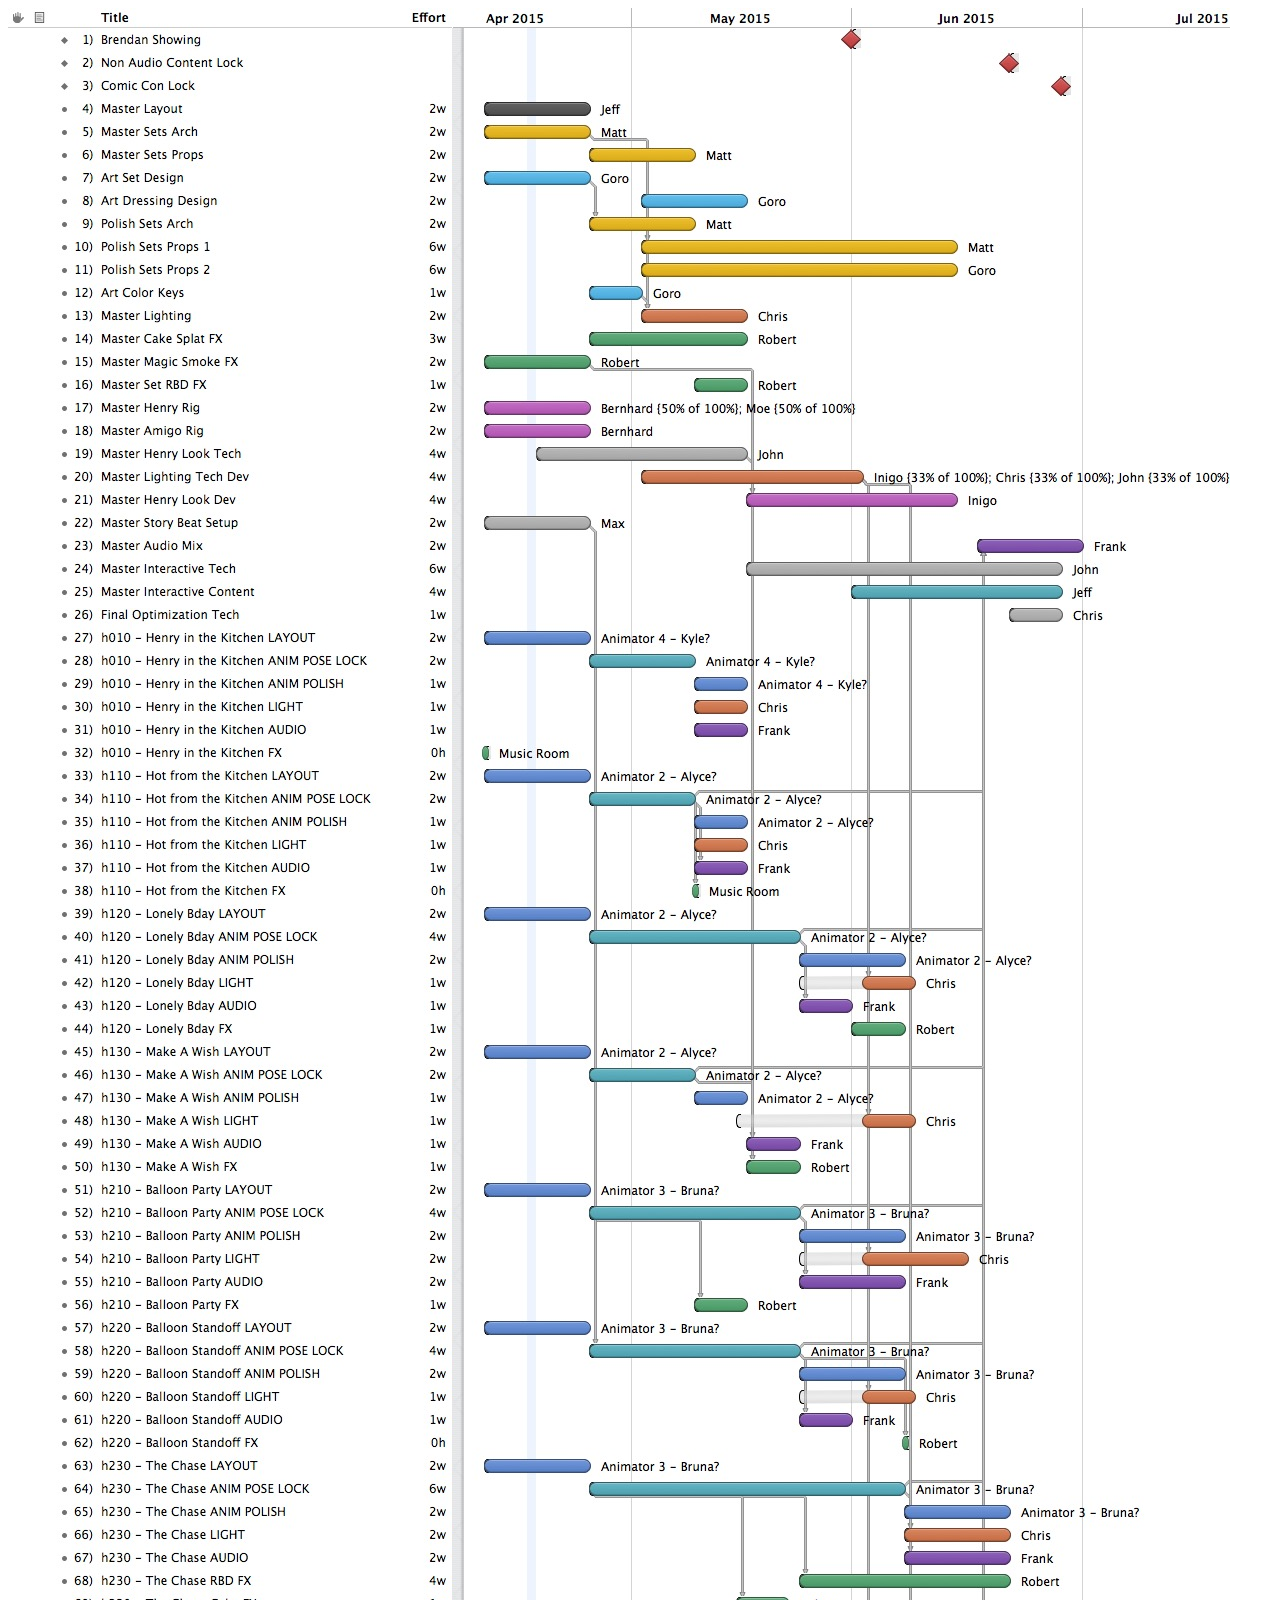
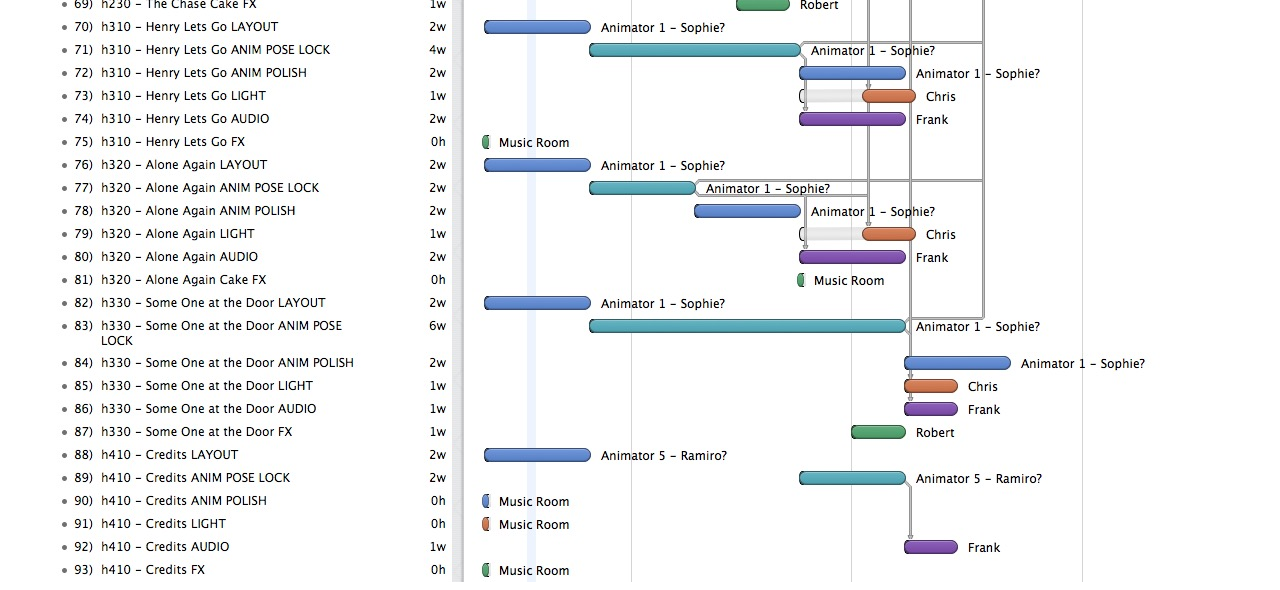
<file: henry_plan/HenryPlanGantt.html>
<html><body><table border="0" cellspacing="0" cellpadding="0">
<tr>
	<td><img src="include/gantt0,0.jpg?nocacheTag=1849645353" border=0/></td>
	<td><img src="include/gantt1,0.jpg?nocacheTag=1110103925" border=0/></td>
</tr>
<tr>
	<td><img src="include/gantt0,1.jpg?nocacheTag=-38888982" border=0/></td>
	<td><img src="include/gantt1,1.jpg?nocacheTag=875384787" border=0/></td>
</tr>
<tr>
	<td><img src="include/gantt0,2.jpg?nocacheTag=-1897102937" border=0/></td>
	<td><img src="include/gantt1,2.jpg?nocacheTag=1974161015" border=0/></td>
</tr>
<tr>
	<td><img src="include/gantt0,3.jpg?nocacheTag=1981561837" border=0/></td>
	<td><img src="include/gantt1,3.jpg?nocacheTag=-576955868" border=0/></td>
</tr>
</table></body></html>
</file>
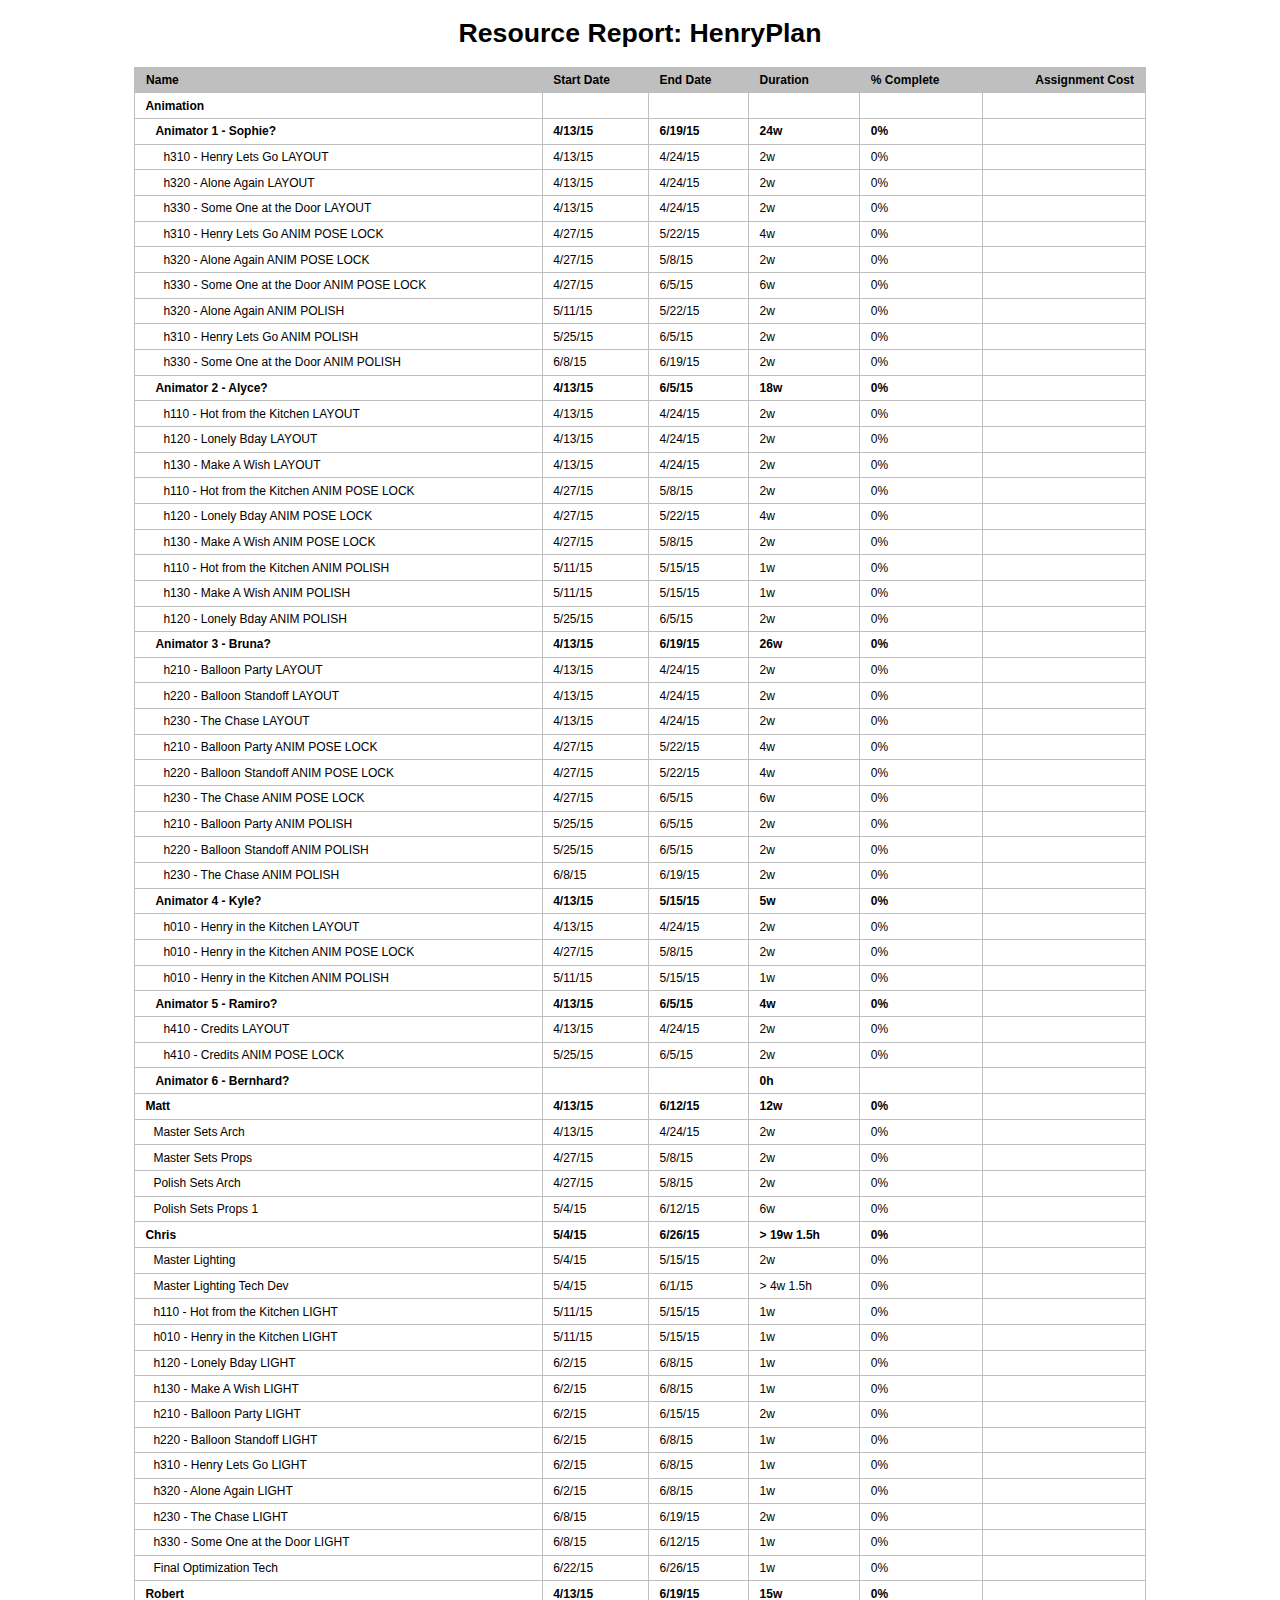
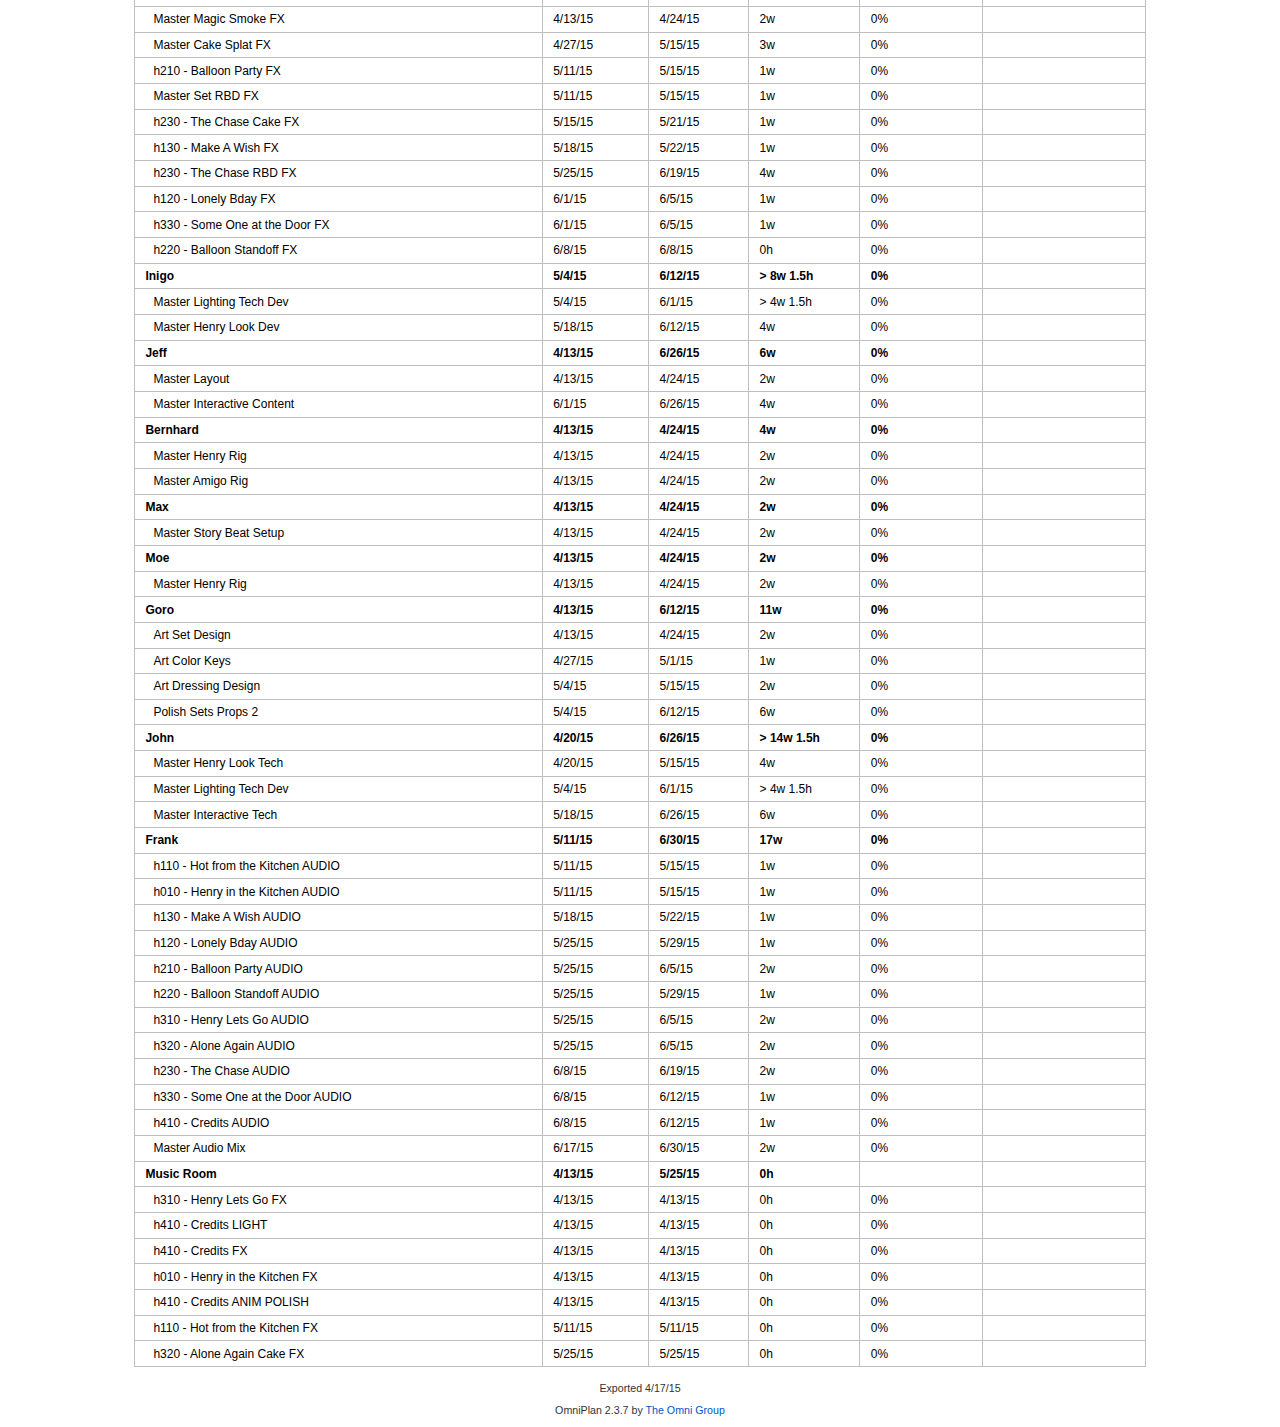
<file: henry_plan/HenryPlanResources.html>
<!DOCTYPE html PUBLIC "-//W3C//DTD XHTML 1.0 Strict//EN" "http://www.w3.org/TR/xhtml1/DTD/xhtml1-strict.dtd">
<html>
    <head>
        <title>HenryPlan</title>
        <meta http-equiv="Content-Type" content="text/html;charset=utf-8" />
        <link rel="stylesheet" href="include/style.css" type="text/css" />
    </head>
    <body>
        <h1>Resource Report: HenryPlan</h1>
        <table class="basic" id="resource-report">
            <tr>
                <td class="header">Name</td>
                <td class="header">Start Date</td>
                <td class="header">End Date</td>
                <td class="header">Duration</td>
                <td class="header">% Complete</td>
                <td class="header" align="right">Assignment Cost</td>
            </tr>
            
            <tr class="resource Group">
                <td style="padding-left: 10px;">Animation</td>
                <td></td>
                <td></td>
                <td></td>
                <td></td>
                <td align="right"></td>
            </tr>
            
            
            <tr class="resource Staff">
                <td style="padding-left: 20px;">Animator 1 - Sophie?</td>
                <td>4/13/15</td>
                <td>6/19/15</td>
                <td>24w</td>
                <td>0%</td>
                <td align="right"></td>
            </tr>
            
            <tr>
                <td style="padding-left: 28px;" class="wrap taskTypeTask">h310 - Henry Lets Go LAYOUT</td> 
                <td>4/13/15</td>
                <td>4/24/15</td>
                <td>2w</td>
                <td>0%</td>
                <td align="right"></td>
            </tr>
            
            <tr>
                <td style="padding-left: 28px;" class="wrap taskTypeTask">h320 - Alone Again LAYOUT</td> 
                <td>4/13/15</td>
                <td>4/24/15</td>
                <td>2w</td>
                <td>0%</td>
                <td align="right"></td>
            </tr>
            
            <tr>
                <td style="padding-left: 28px;" class="wrap taskTypeTask">h330 - Some One at the Door LAYOUT</td> 
                <td>4/13/15</td>
                <td>4/24/15</td>
                <td>2w</td>
                <td>0%</td>
                <td align="right"></td>
            </tr>
            
            <tr>
                <td style="padding-left: 28px;" class="wrap taskTypeTask">h310 - Henry Lets Go ANIM POSE LOCK</td> 
                <td>4/27/15</td>
                <td>5/22/15</td>
                <td>4w</td>
                <td>0%</td>
                <td align="right"></td>
            </tr>
            
            <tr>
                <td style="padding-left: 28px;" class="wrap taskTypeTask">h320 - Alone Again ANIM POSE LOCK</td> 
                <td>4/27/15</td>
                <td>5/8/15</td>
                <td>2w</td>
                <td>0%</td>
                <td align="right"></td>
            </tr>
            
            <tr>
                <td style="padding-left: 28px;" class="wrap taskTypeTask">h330 - Some One at the Door ANIM POSE LOCK</td> 
                <td>4/27/15</td>
                <td>6/5/15</td>
                <td>6w</td>
                <td>0%</td>
                <td align="right"></td>
            </tr>
            
            <tr>
                <td style="padding-left: 28px;" class="wrap taskTypeTask">h320 - Alone Again ANIM POLISH</td> 
                <td>5/11/15</td>
                <td>5/22/15</td>
                <td>2w</td>
                <td>0%</td>
                <td align="right"></td>
            </tr>
            
            <tr>
                <td style="padding-left: 28px;" class="wrap taskTypeTask">h310 - Henry Lets Go ANIM POLISH</td> 
                <td>5/25/15</td>
                <td>6/5/15</td>
                <td>2w</td>
                <td>0%</td>
                <td align="right"></td>
            </tr>
            
            <tr>
                <td style="padding-left: 28px;" class="wrap taskTypeTask">h330 - Some One at the Door ANIM POLISH</td> 
                <td>6/8/15</td>
                <td>6/19/15</td>
                <td>2w</td>
                <td>0%</td>
                <td align="right"></td>
            </tr>
            
            
            <tr class="resource Staff">
                <td style="padding-left: 20px;">Animator 2 - Alyce?</td>
                <td>4/13/15</td>
                <td>6/5/15</td>
                <td>18w</td>
                <td>0%</td>
                <td align="right"></td>
            </tr>
            
            <tr>
                <td style="padding-left: 28px;" class="wrap taskTypeTask">h110 - Hot from the Kitchen LAYOUT</td> 
                <td>4/13/15</td>
                <td>4/24/15</td>
                <td>2w</td>
                <td>0%</td>
                <td align="right"></td>
            </tr>
            
            <tr>
                <td style="padding-left: 28px;" class="wrap taskTypeTask">h120 - Lonely Bday LAYOUT</td> 
                <td>4/13/15</td>
                <td>4/24/15</td>
                <td>2w</td>
                <td>0%</td>
                <td align="right"></td>
            </tr>
            
            <tr>
                <td style="padding-left: 28px;" class="wrap taskTypeTask">h130 - Make A Wish LAYOUT</td> 
                <td>4/13/15</td>
                <td>4/24/15</td>
                <td>2w</td>
                <td>0%</td>
                <td align="right"></td>
            </tr>
            
            <tr>
                <td style="padding-left: 28px;" class="wrap taskTypeTask">h110 - Hot from the Kitchen ANIM POSE LOCK</td> 
                <td>4/27/15</td>
                <td>5/8/15</td>
                <td>2w</td>
                <td>0%</td>
                <td align="right"></td>
            </tr>
            
            <tr>
                <td style="padding-left: 28px;" class="wrap taskTypeTask">h120 - Lonely Bday ANIM POSE LOCK</td> 
                <td>4/27/15</td>
                <td>5/22/15</td>
                <td>4w</td>
                <td>0%</td>
                <td align="right"></td>
            </tr>
            
            <tr>
                <td style="padding-left: 28px;" class="wrap taskTypeTask">h130 - Make A Wish ANIM POSE LOCK</td> 
                <td>4/27/15</td>
                <td>5/8/15</td>
                <td>2w</td>
                <td>0%</td>
                <td align="right"></td>
            </tr>
            
            <tr>
                <td style="padding-left: 28px;" class="wrap taskTypeTask">h110 - Hot from the Kitchen ANIM POLISH</td> 
                <td>5/11/15</td>
                <td>5/15/15</td>
                <td>1w</td>
                <td>0%</td>
                <td align="right"></td>
            </tr>
            
            <tr>
                <td style="padding-left: 28px;" class="wrap taskTypeTask">h130 - Make A Wish ANIM POLISH</td> 
                <td>5/11/15</td>
                <td>5/15/15</td>
                <td>1w</td>
                <td>0%</td>
                <td align="right"></td>
            </tr>
            
            <tr>
                <td style="padding-left: 28px;" class="wrap taskTypeTask">h120 - Lonely Bday ANIM POLISH</td> 
                <td>5/25/15</td>
                <td>6/5/15</td>
                <td>2w</td>
                <td>0%</td>
                <td align="right"></td>
            </tr>
            
            
            <tr class="resource Staff">
                <td style="padding-left: 20px;">Animator 3 - Bruna?</td>
                <td>4/13/15</td>
                <td>6/19/15</td>
                <td>26w</td>
                <td>0%</td>
                <td align="right"></td>
            </tr>
            
            <tr>
                <td style="padding-left: 28px;" class="wrap taskTypeTask">h210 - Balloon Party LAYOUT</td> 
                <td>4/13/15</td>
                <td>4/24/15</td>
                <td>2w</td>
                <td>0%</td>
                <td align="right"></td>
            </tr>
            
            <tr>
                <td style="padding-left: 28px;" class="wrap taskTypeTask">h220 - Balloon Standoff LAYOUT</td> 
                <td>4/13/15</td>
                <td>4/24/15</td>
                <td>2w</td>
                <td>0%</td>
                <td align="right"></td>
            </tr>
            
            <tr>
                <td style="padding-left: 28px;" class="wrap taskTypeTask">h230 - The Chase LAYOUT</td> 
                <td>4/13/15</td>
                <td>4/24/15</td>
                <td>2w</td>
                <td>0%</td>
                <td align="right"></td>
            </tr>
            
            <tr>
                <td style="padding-left: 28px;" class="wrap taskTypeTask">h210 - Balloon Party ANIM POSE LOCK</td> 
                <td>4/27/15</td>
                <td>5/22/15</td>
                <td>4w</td>
                <td>0%</td>
                <td align="right"></td>
            </tr>
            
            <tr>
                <td style="padding-left: 28px;" class="wrap taskTypeTask">h220 - Balloon Standoff ANIM POSE LOCK</td> 
                <td>4/27/15</td>
                <td>5/22/15</td>
                <td>4w</td>
                <td>0%</td>
                <td align="right"></td>
            </tr>
            
            <tr>
                <td style="padding-left: 28px;" class="wrap taskTypeTask">h230 - The Chase ANIM POSE LOCK</td> 
                <td>4/27/15</td>
                <td>6/5/15</td>
                <td>6w</td>
                <td>0%</td>
                <td align="right"></td>
            </tr>
            
            <tr>
                <td style="padding-left: 28px;" class="wrap taskTypeTask">h210 - Balloon Party ANIM POLISH</td> 
                <td>5/25/15</td>
                <td>6/5/15</td>
                <td>2w</td>
                <td>0%</td>
                <td align="right"></td>
            </tr>
            
            <tr>
                <td style="padding-left: 28px;" class="wrap taskTypeTask">h220 - Balloon Standoff ANIM POLISH</td> 
                <td>5/25/15</td>
                <td>6/5/15</td>
                <td>2w</td>
                <td>0%</td>
                <td align="right"></td>
            </tr>
            
            <tr>
                <td style="padding-left: 28px;" class="wrap taskTypeTask">h230 - The Chase ANIM POLISH</td> 
                <td>6/8/15</td>
                <td>6/19/15</td>
                <td>2w</td>
                <td>0%</td>
                <td align="right"></td>
            </tr>
            
            
            <tr class="resource Staff">
                <td style="padding-left: 20px;">Animator 4 - Kyle?</td>
                <td>4/13/15</td>
                <td>5/15/15</td>
                <td>5w</td>
                <td>0%</td>
                <td align="right"></td>
            </tr>
            
            <tr>
                <td style="padding-left: 28px;" class="wrap taskTypeTask">h010 - Henry in the Kitchen LAYOUT</td> 
                <td>4/13/15</td>
                <td>4/24/15</td>
                <td>2w</td>
                <td>0%</td>
                <td align="right"></td>
            </tr>
            
            <tr>
                <td style="padding-left: 28px;" class="wrap taskTypeTask">h010 - Henry in the Kitchen ANIM POSE LOCK</td> 
                <td>4/27/15</td>
                <td>5/8/15</td>
                <td>2w</td>
                <td>0%</td>
                <td align="right"></td>
            </tr>
            
            <tr>
                <td style="padding-left: 28px;" class="wrap taskTypeTask">h010 - Henry in the Kitchen ANIM POLISH</td> 
                <td>5/11/15</td>
                <td>5/15/15</td>
                <td>1w</td>
                <td>0%</td>
                <td align="right"></td>
            </tr>
            
            
            <tr class="resource Staff">
                <td style="padding-left: 20px;">Animator 5 - Ramiro?</td>
                <td>4/13/15</td>
                <td>6/5/15</td>
                <td>4w</td>
                <td>0%</td>
                <td align="right"></td>
            </tr>
            
            <tr>
                <td style="padding-left: 28px;" class="wrap taskTypeTask">h410 - Credits LAYOUT</td> 
                <td>4/13/15</td>
                <td>4/24/15</td>
                <td>2w</td>
                <td>0%</td>
                <td align="right"></td>
            </tr>
            
            <tr>
                <td style="padding-left: 28px;" class="wrap taskTypeTask">h410 - Credits ANIM POSE LOCK</td> 
                <td>5/25/15</td>
                <td>6/5/15</td>
                <td>2w</td>
                <td>0%</td>
                <td align="right"></td>
            </tr>
            
            
            <tr class="resource Staff">
                <td style="padding-left: 20px;">Animator 6 - Bernhard?</td>
                <td></td>
                <td></td>
                <td>0h</td>
                <td></td>
                <td align="right"></td>
            </tr>
            
            
            <tr class="resource Staff">
                <td style="padding-left: 10px;">Matt</td>
                <td>4/13/15</td>
                <td>6/12/15</td>
                <td>12w</td>
                <td>0%</td>
                <td align="right"></td>
            </tr>
            
            <tr>
                <td style="padding-left: 18px;" class="wrap taskTypeTask">Master Sets Arch</td> 
                <td>4/13/15</td>
                <td>4/24/15</td>
                <td>2w</td>
                <td>0%</td>
                <td align="right"></td>
            </tr>
            
            <tr>
                <td style="padding-left: 18px;" class="wrap taskTypeTask">Master Sets Props</td> 
                <td>4/27/15</td>
                <td>5/8/15</td>
                <td>2w</td>
                <td>0%</td>
                <td align="right"></td>
            </tr>
            
            <tr>
                <td style="padding-left: 18px;" class="wrap taskTypeTask">Polish Sets Arch</td> 
                <td>4/27/15</td>
                <td>5/8/15</td>
                <td>2w</td>
                <td>0%</td>
                <td align="right"></td>
            </tr>
            
            <tr>
                <td style="padding-left: 18px;" class="wrap taskTypeTask">Polish Sets Props 1</td> 
                <td>5/4/15</td>
                <td>6/12/15</td>
                <td>6w</td>
                <td>0%</td>
                <td align="right"></td>
            </tr>
            
            
            <tr class="resource Staff">
                <td style="padding-left: 10px;">Chris</td>
                <td>5/4/15</td>
                <td>6/26/15</td>
                <td>&gt; 19w 1.5h</td>
                <td>0%</td>
                <td align="right"></td>
            </tr>
            
            <tr>
                <td style="padding-left: 18px;" class="wrap taskTypeTask">Master Lighting</td> 
                <td>5/4/15</td>
                <td>5/15/15</td>
                <td>2w</td>
                <td>0%</td>
                <td align="right"></td>
            </tr>
            
            <tr>
                <td style="padding-left: 18px;" class="wrap taskTypeTask">Master Lighting Tech Dev</td> 
                <td>5/4/15</td>
                <td>6/1/15</td>
                <td>&gt; 4w 1.5h</td>
                <td>0%</td>
                <td align="right"></td>
            </tr>
            
            <tr>
                <td style="padding-left: 18px;" class="wrap taskTypeTask">h110 - Hot from the Kitchen LIGHT</td> 
                <td>5/11/15</td>
                <td>5/15/15</td>
                <td>1w</td>
                <td>0%</td>
                <td align="right"></td>
            </tr>
            
            <tr>
                <td style="padding-left: 18px;" class="wrap taskTypeTask">h010 - Henry in the Kitchen LIGHT</td> 
                <td>5/11/15</td>
                <td>5/15/15</td>
                <td>1w</td>
                <td>0%</td>
                <td align="right"></td>
            </tr>
            
            <tr>
                <td style="padding-left: 18px;" class="wrap taskTypeTask">h120 - Lonely Bday LIGHT</td> 
                <td>6/2/15</td>
                <td>6/8/15</td>
                <td>1w</td>
                <td>0%</td>
                <td align="right"></td>
            </tr>
            
            <tr>
                <td style="padding-left: 18px;" class="wrap taskTypeTask">h130 - Make A Wish LIGHT</td> 
                <td>6/2/15</td>
                <td>6/8/15</td>
                <td>1w</td>
                <td>0%</td>
                <td align="right"></td>
            </tr>
            
            <tr>
                <td style="padding-left: 18px;" class="wrap taskTypeTask">h210 - Balloon Party LIGHT</td> 
                <td>6/2/15</td>
                <td>6/15/15</td>
                <td>2w</td>
                <td>0%</td>
                <td align="right"></td>
            </tr>
            
            <tr>
                <td style="padding-left: 18px;" class="wrap taskTypeTask">h220 - Balloon Standoff LIGHT</td> 
                <td>6/2/15</td>
                <td>6/8/15</td>
                <td>1w</td>
                <td>0%</td>
                <td align="right"></td>
            </tr>
            
            <tr>
                <td style="padding-left: 18px;" class="wrap taskTypeTask">h310 - Henry Lets Go LIGHT</td> 
                <td>6/2/15</td>
                <td>6/8/15</td>
                <td>1w</td>
                <td>0%</td>
                <td align="right"></td>
            </tr>
            
            <tr>
                <td style="padding-left: 18px;" class="wrap taskTypeTask">h320 - Alone Again LIGHT</td> 
                <td>6/2/15</td>
                <td>6/8/15</td>
                <td>1w</td>
                <td>0%</td>
                <td align="right"></td>
            </tr>
            
            <tr>
                <td style="padding-left: 18px;" class="wrap taskTypeTask">h230 - The Chase LIGHT</td> 
                <td>6/8/15</td>
                <td>6/19/15</td>
                <td>2w</td>
                <td>0%</td>
                <td align="right"></td>
            </tr>
            
            <tr>
                <td style="padding-left: 18px;" class="wrap taskTypeTask">h330 - Some One at the Door LIGHT</td> 
                <td>6/8/15</td>
                <td>6/12/15</td>
                <td>1w</td>
                <td>0%</td>
                <td align="right"></td>
            </tr>
            
            <tr>
                <td style="padding-left: 18px;" class="wrap taskTypeTask">Final Optimization Tech</td> 
                <td>6/22/15</td>
                <td>6/26/15</td>
                <td>1w</td>
                <td>0%</td>
                <td align="right"></td>
            </tr>
            
            
            <tr class="resource Staff">
                <td style="padding-left: 10px;">Robert</td>
                <td>4/13/15</td>
                <td>6/19/15</td>
                <td>15w</td>
                <td>0%</td>
                <td align="right"></td>
            </tr>
            
            <tr>
                <td style="padding-left: 18px;" class="wrap taskTypeTask">Master Magic Smoke FX</td> 
                <td>4/13/15</td>
                <td>4/24/15</td>
                <td>2w</td>
                <td>0%</td>
                <td align="right"></td>
            </tr>
            
            <tr>
                <td style="padding-left: 18px;" class="wrap taskTypeTask">Master Cake Splat FX</td> 
                <td>4/27/15</td>
                <td>5/15/15</td>
                <td>3w</td>
                <td>0%</td>
                <td align="right"></td>
            </tr>
            
            <tr>
                <td style="padding-left: 18px;" class="wrap taskTypeTask">h210 - Balloon Party FX</td> 
                <td>5/11/15</td>
                <td>5/15/15</td>
                <td>1w</td>
                <td>0%</td>
                <td align="right"></td>
            </tr>
            
            <tr>
                <td style="padding-left: 18px;" class="wrap taskTypeTask">Master Set RBD FX</td> 
                <td>5/11/15</td>
                <td>5/15/15</td>
                <td>1w</td>
                <td>0%</td>
                <td align="right"></td>
            </tr>
            
            <tr>
                <td style="padding-left: 18px;" class="wrap taskTypeTask">h230 - The Chase Cake FX</td> 
                <td>5/15/15</td>
                <td>5/21/15</td>
                <td>1w</td>
                <td>0%</td>
                <td align="right"></td>
            </tr>
            
            <tr>
                <td style="padding-left: 18px;" class="wrap taskTypeTask">h130 - Make A Wish FX</td> 
                <td>5/18/15</td>
                <td>5/22/15</td>
                <td>1w</td>
                <td>0%</td>
                <td align="right"></td>
            </tr>
            
            <tr>
                <td style="padding-left: 18px;" class="wrap taskTypeTask">h230 - The Chase RBD FX</td> 
                <td>5/25/15</td>
                <td>6/19/15</td>
                <td>4w</td>
                <td>0%</td>
                <td align="right"></td>
            </tr>
            
            <tr>
                <td style="padding-left: 18px;" class="wrap taskTypeTask">h120 - Lonely Bday FX</td> 
                <td>6/1/15</td>
                <td>6/5/15</td>
                <td>1w</td>
                <td>0%</td>
                <td align="right"></td>
            </tr>
            
            <tr>
                <td style="padding-left: 18px;" class="wrap taskTypeTask">h330 - Some One at the Door FX</td> 
                <td>6/1/15</td>
                <td>6/5/15</td>
                <td>1w</td>
                <td>0%</td>
                <td align="right"></td>
            </tr>
            
            <tr>
                <td style="padding-left: 18px;" class="wrap taskTypeTask">h220 - Balloon Standoff FX</td> 
                <td>6/8/15</td>
                <td>6/8/15</td>
                <td>0h</td>
                <td>0%</td>
                <td align="right"></td>
            </tr>
            
            
            <tr class="resource Staff">
                <td style="padding-left: 10px;">Inigo</td>
                <td>5/4/15</td>
                <td>6/12/15</td>
                <td>&gt; 8w 1.5h</td>
                <td>0%</td>
                <td align="right"></td>
            </tr>
            
            <tr>
                <td style="padding-left: 18px;" class="wrap taskTypeTask">Master Lighting Tech Dev</td> 
                <td>5/4/15</td>
                <td>6/1/15</td>
                <td>&gt; 4w 1.5h</td>
                <td>0%</td>
                <td align="right"></td>
            </tr>
            
            <tr>
                <td style="padding-left: 18px;" class="wrap taskTypeTask">Master Henry Look Dev</td> 
                <td>5/18/15</td>
                <td>6/12/15</td>
                <td>4w</td>
                <td>0%</td>
                <td align="right"></td>
            </tr>
            
            
            <tr class="resource Staff">
                <td style="padding-left: 10px;">Jeff</td>
                <td>4/13/15</td>
                <td>6/26/15</td>
                <td>6w</td>
                <td>0%</td>
                <td align="right"></td>
            </tr>
            
            <tr>
                <td style="padding-left: 18px;" class="wrap taskTypeTask">Master Layout</td> 
                <td>4/13/15</td>
                <td>4/24/15</td>
                <td>2w</td>
                <td>0%</td>
                <td align="right"></td>
            </tr>
            
            <tr>
                <td style="padding-left: 18px;" class="wrap taskTypeTask">Master Interactive Content</td> 
                <td>6/1/15</td>
                <td>6/26/15</td>
                <td>4w</td>
                <td>0%</td>
                <td align="right"></td>
            </tr>
            
            
            <tr class="resource Staff">
                <td style="padding-left: 10px;">Bernhard</td>
                <td>4/13/15</td>
                <td>4/24/15</td>
                <td>4w</td>
                <td>0%</td>
                <td align="right"></td>
            </tr>
            
            <tr>
                <td style="padding-left: 18px;" class="wrap taskTypeTask">Master Henry Rig</td> 
                <td>4/13/15</td>
                <td>4/24/15</td>
                <td>2w</td>
                <td>0%</td>
                <td align="right"></td>
            </tr>
            
            <tr>
                <td style="padding-left: 18px;" class="wrap taskTypeTask">Master Amigo Rig</td> 
                <td>4/13/15</td>
                <td>4/24/15</td>
                <td>2w</td>
                <td>0%</td>
                <td align="right"></td>
            </tr>
            
            
            <tr class="resource Staff">
                <td style="padding-left: 10px;">Max</td>
                <td>4/13/15</td>
                <td>4/24/15</td>
                <td>2w</td>
                <td>0%</td>
                <td align="right"></td>
            </tr>
            
            <tr>
                <td style="padding-left: 18px;" class="wrap taskTypeTask">Master Story Beat Setup</td> 
                <td>4/13/15</td>
                <td>4/24/15</td>
                <td>2w</td>
                <td>0%</td>
                <td align="right"></td>
            </tr>
            
            
            <tr class="resource Staff">
                <td style="padding-left: 10px;">Moe</td>
                <td>4/13/15</td>
                <td>4/24/15</td>
                <td>2w</td>
                <td>0%</td>
                <td align="right"></td>
            </tr>
            
            <tr>
                <td style="padding-left: 18px;" class="wrap taskTypeTask">Master Henry Rig</td> 
                <td>4/13/15</td>
                <td>4/24/15</td>
                <td>2w</td>
                <td>0%</td>
                <td align="right"></td>
            </tr>
            
            
            <tr class="resource Staff">
                <td style="padding-left: 10px;">Goro</td>
                <td>4/13/15</td>
                <td>6/12/15</td>
                <td>11w</td>
                <td>0%</td>
                <td align="right"></td>
            </tr>
            
            <tr>
                <td style="padding-left: 18px;" class="wrap taskTypeTask">Art Set Design</td> 
                <td>4/13/15</td>
                <td>4/24/15</td>
                <td>2w</td>
                <td>0%</td>
                <td align="right"></td>
            </tr>
            
            <tr>
                <td style="padding-left: 18px;" class="wrap taskTypeTask">Art Color Keys</td> 
                <td>4/27/15</td>
                <td>5/1/15</td>
                <td>1w</td>
                <td>0%</td>
                <td align="right"></td>
            </tr>
            
            <tr>
                <td style="padding-left: 18px;" class="wrap taskTypeTask">Art Dressing Design</td> 
                <td>5/4/15</td>
                <td>5/15/15</td>
                <td>2w</td>
                <td>0%</td>
                <td align="right"></td>
            </tr>
            
            <tr>
                <td style="padding-left: 18px;" class="wrap taskTypeTask">Polish Sets Props 2</td> 
                <td>5/4/15</td>
                <td>6/12/15</td>
                <td>6w</td>
                <td>0%</td>
                <td align="right"></td>
            </tr>
            
            
            <tr class="resource Staff">
                <td style="padding-left: 10px;">John</td>
                <td>4/20/15</td>
                <td>6/26/15</td>
                <td>&gt; 14w 1.5h</td>
                <td>0%</td>
                <td align="right"></td>
            </tr>
            
            <tr>
                <td style="padding-left: 18px;" class="wrap taskTypeTask">Master Henry Look Tech</td> 
                <td>4/20/15</td>
                <td>5/15/15</td>
                <td>4w</td>
                <td>0%</td>
                <td align="right"></td>
            </tr>
            
            <tr>
                <td style="padding-left: 18px;" class="wrap taskTypeTask">Master Lighting Tech Dev</td> 
                <td>5/4/15</td>
                <td>6/1/15</td>
                <td>&gt; 4w 1.5h</td>
                <td>0%</td>
                <td align="right"></td>
            </tr>
            
            <tr>
                <td style="padding-left: 18px;" class="wrap taskTypeTask">Master Interactive Tech</td> 
                <td>5/18/15</td>
                <td>6/26/15</td>
                <td>6w</td>
                <td>0%</td>
                <td align="right"></td>
            </tr>
            
            
            <tr class="resource Staff">
                <td style="padding-left: 10px;">Frank</td>
                <td>5/11/15</td>
                <td>6/30/15</td>
                <td>17w</td>
                <td>0%</td>
                <td align="right"></td>
            </tr>
            
            <tr>
                <td style="padding-left: 18px;" class="wrap taskTypeTask">h110 - Hot from the Kitchen AUDIO</td> 
                <td>5/11/15</td>
                <td>5/15/15</td>
                <td>1w</td>
                <td>0%</td>
                <td align="right"></td>
            </tr>
            
            <tr>
                <td style="padding-left: 18px;" class="wrap taskTypeTask">h010 - Henry in the Kitchen AUDIO</td> 
                <td>5/11/15</td>
                <td>5/15/15</td>
                <td>1w</td>
                <td>0%</td>
                <td align="right"></td>
            </tr>
            
            <tr>
                <td style="padding-left: 18px;" class="wrap taskTypeTask">h130 - Make A Wish AUDIO</td> 
                <td>5/18/15</td>
                <td>5/22/15</td>
                <td>1w</td>
                <td>0%</td>
                <td align="right"></td>
            </tr>
            
            <tr>
                <td style="padding-left: 18px;" class="wrap taskTypeTask">h120 - Lonely Bday AUDIO</td> 
                <td>5/25/15</td>
                <td>5/29/15</td>
                <td>1w</td>
                <td>0%</td>
                <td align="right"></td>
            </tr>
            
            <tr>
                <td style="padding-left: 18px;" class="wrap taskTypeTask">h210 - Balloon Party AUDIO</td> 
                <td>5/25/15</td>
                <td>6/5/15</td>
                <td>2w</td>
                <td>0%</td>
                <td align="right"></td>
            </tr>
            
            <tr>
                <td style="padding-left: 18px;" class="wrap taskTypeTask">h220 - Balloon Standoff AUDIO</td> 
                <td>5/25/15</td>
                <td>5/29/15</td>
                <td>1w</td>
                <td>0%</td>
                <td align="right"></td>
            </tr>
            
            <tr>
                <td style="padding-left: 18px;" class="wrap taskTypeTask">h310 - Henry Lets Go AUDIO</td> 
                <td>5/25/15</td>
                <td>6/5/15</td>
                <td>2w</td>
                <td>0%</td>
                <td align="right"></td>
            </tr>
            
            <tr>
                <td style="padding-left: 18px;" class="wrap taskTypeTask">h320 - Alone Again AUDIO</td> 
                <td>5/25/15</td>
                <td>6/5/15</td>
                <td>2w</td>
                <td>0%</td>
                <td align="right"></td>
            </tr>
            
            <tr>
                <td style="padding-left: 18px;" class="wrap taskTypeTask">h230 - The Chase AUDIO</td> 
                <td>6/8/15</td>
                <td>6/19/15</td>
                <td>2w</td>
                <td>0%</td>
                <td align="right"></td>
            </tr>
            
            <tr>
                <td style="padding-left: 18px;" class="wrap taskTypeTask">h330 - Some One at the Door AUDIO</td> 
                <td>6/8/15</td>
                <td>6/12/15</td>
                <td>1w</td>
                <td>0%</td>
                <td align="right"></td>
            </tr>
            
            <tr>
                <td style="padding-left: 18px;" class="wrap taskTypeTask">h410 - Credits AUDIO</td> 
                <td>6/8/15</td>
                <td>6/12/15</td>
                <td>1w</td>
                <td>0%</td>
                <td align="right"></td>
            </tr>
            
            <tr>
                <td style="padding-left: 18px;" class="wrap taskTypeTask">Master Audio Mix</td> 
                <td>6/17/15</td>
                <td>6/30/15</td>
                <td>2w</td>
                <td>0%</td>
                <td align="right"></td>
            </tr>
            
            
            <tr class="resource Staff">
                <td style="padding-left: 10px;">Music Room</td>
                <td>4/13/15</td>
                <td>5/25/15</td>
                <td>0h</td>
                <td></td>
                <td align="right"></td>
            </tr>
            
            <tr>
                <td style="padding-left: 18px;" class="wrap taskTypeTask">h310 - Henry Lets Go FX</td> 
                <td>4/13/15</td>
                <td>4/13/15</td>
                <td>0h</td>
                <td>0%</td>
                <td align="right"></td>
            </tr>
            
            <tr>
                <td style="padding-left: 18px;" class="wrap taskTypeTask">h410 - Credits LIGHT</td> 
                <td>4/13/15</td>
                <td>4/13/15</td>
                <td>0h</td>
                <td>0%</td>
                <td align="right"></td>
            </tr>
            
            <tr>
                <td style="padding-left: 18px;" class="wrap taskTypeTask">h410 - Credits FX</td> 
                <td>4/13/15</td>
                <td>4/13/15</td>
                <td>0h</td>
                <td>0%</td>
                <td align="right"></td>
            </tr>
            
            <tr>
                <td style="padding-left: 18px;" class="wrap taskTypeTask">h010 - Henry in the Kitchen FX</td> 
                <td>4/13/15</td>
                <td>4/13/15</td>
                <td>0h</td>
                <td>0%</td>
                <td align="right"></td>
            </tr>
            
            <tr>
                <td style="padding-left: 18px;" class="wrap taskTypeTask">h410 - Credits ANIM POLISH</td> 
                <td>4/13/15</td>
                <td>4/13/15</td>
                <td>0h</td>
                <td>0%</td>
                <td align="right"></td>
            </tr>
            
            <tr>
                <td style="padding-left: 18px;" class="wrap taskTypeTask">h110 - Hot from the Kitchen FX</td> 
                <td>5/11/15</td>
                <td>5/11/15</td>
                <td>0h</td>
                <td>0%</td>
                <td align="right"></td>
            </tr>
            
            <tr>
                <td style="padding-left: 18px;" class="wrap taskTypeTask">h320 - Alone Again Cake FX</td> 
                <td>5/25/15</td>
                <td>5/25/15</td>
                <td>0h</td>
                <td>0%</td>
                <td align="right"></td>
            </tr>
            
            
        </table>
        <p/>
        <p class="footer">Exported 4/17/15</p>
        <p class="footer">OmniPlan&nbsp;2.3.7&nbsp;by <a href="http://www.omnigroup.com">The Omni Group</a></p>
    </body>
</html>
</file>
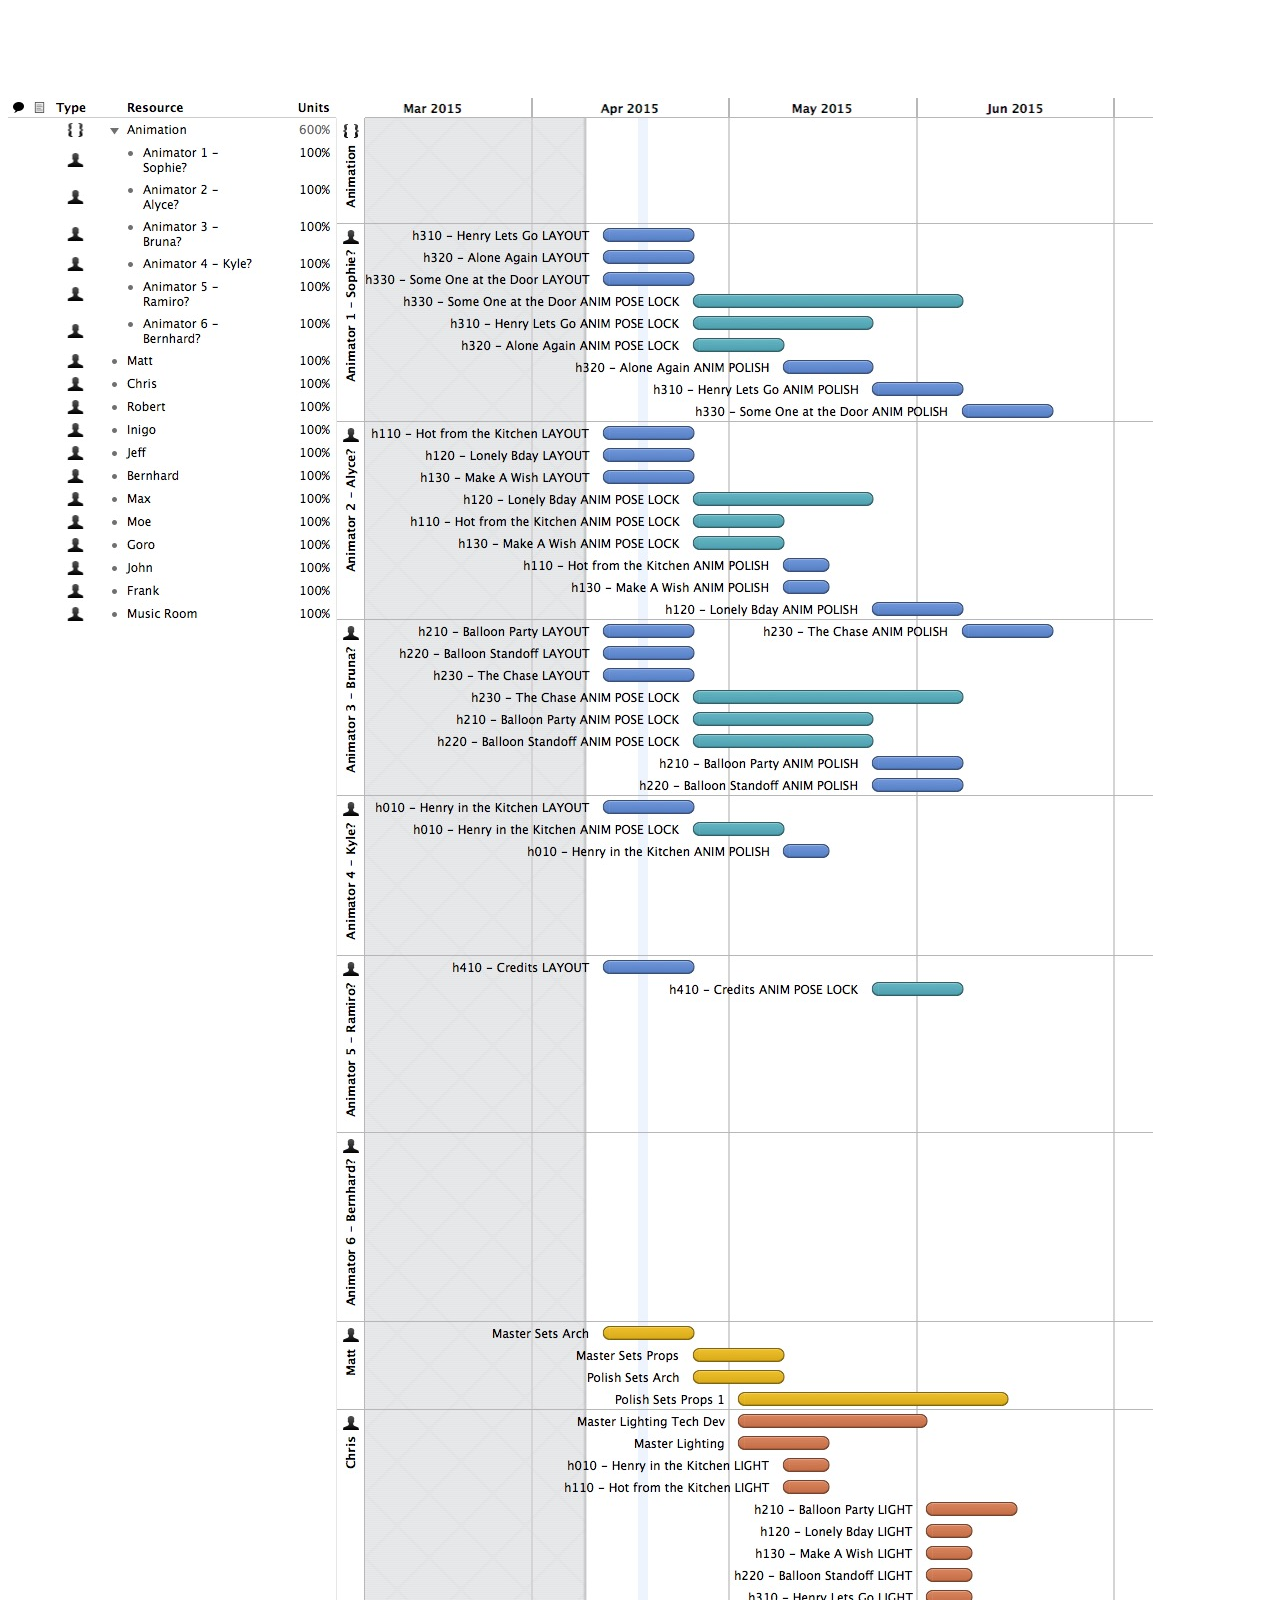
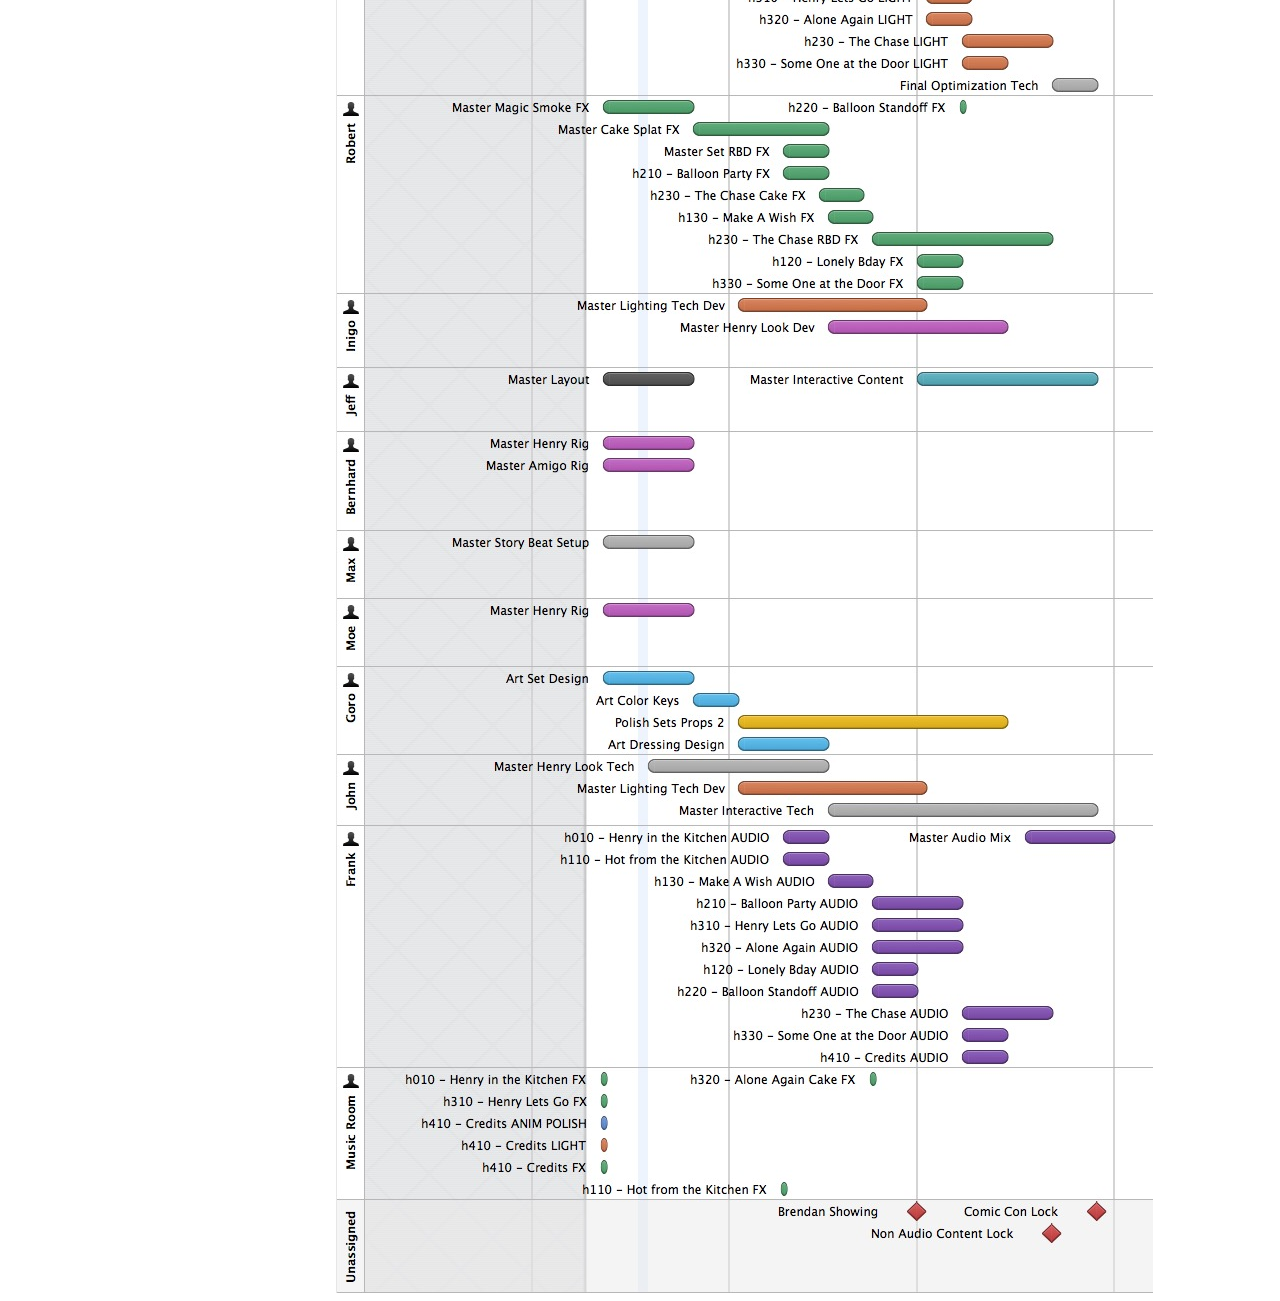
<file: henry_plan/HenryPlanTimeline.html>
<html><body><table border="0" cellspacing="0" cellpadding="0">
<tr>
	<td><img src="include/timeline0,0.jpg" border=0/></td>
	<td><img src="include/timeline1,0.jpg" border=0/></td>
<br clear=all />
<tr>
	<td><img src="include/timeline0,1.jpg" border=0/></td>
	<td><img src="include/timeline1,1.jpg" border=0/></td>
<br clear=all />
<tr>
	<td><img src="include/timeline0,2.jpg" border=0/></td>
	<td><img src="include/timeline1,2.jpg" border=0/></td>
<br clear=all />
<tr>
	<td><img src="include/timeline0,3.jpg" border=0/></td>
	<td><img src="include/timeline1,3.jpg" border=0/></td>
<br clear=all />
<tr>
	<td><img src="include/timeline0,4.jpg" border=0/></td>
	<td><img src="include/timeline1,4.jpg" border=0/></td>
<br clear=all />
</table></body></html>
</file>
<file: henry_demo/henry_files/demo.css>
body
{
    color: #000000;
    background-color: #ffffff;

    font-size:14px;
    font-style:normal;
    font-family:Tahoma,Arial;

    padding:0;
    margin:0;
    position:absolute;
    text-align: left;
    width: 100%;
    height: 100%;

    user-select: none;
    -moz-user-select: -moz-none;
    -webkit-user-select: none;
}

#demoCanvas
{
    top: 0px;
    left: 0px;
    width: 100%;
    height: 100%;
    position: absolute;
}

#demoStaticImage
{
    top: 0px;
    left: 0px;
    width: 100%;
    height: 100%;
    position: absolute;
    z-index: -1;
}

#title
{
    font-size: 600%;
    font-weight: bold;
    font-style: italic;
    text-align: center;
    top: 50px;
    left: 0px;
    width: 100%;
    height: 50px;
    color: #ffffff;
    position: absolute;
    pointer-events: none;
}

#fpsCounter
{
    font-size: 100%;
    font-weight: bold;
    top: 20px;
    left: 20px;
    height: 50px;
    color: #ffffff;
    position: absolute;
    pointer-events: none;
}
</file>
<file: henry_plan/include/style.css>
/* general stuff */
body 
{
    text-align: left;
    font-family: "helvetica", sans-serif;
    font-size: 11pt;
}

a:link
{
    color: #0057cb;
    text-decoration: none;
}

a:visited
{
    color: #00449e;
    text-decoration: none;
}

a:hover
{
    color: #0057cb;
    text-decoration: underline;
}

h1 
{
    text-align: center;
    font-size: 20pt;
}

/* index sections */
h2.section-head-open
{
    font-size: 14pt;
    margin-bottom: 0pt;
    padding: 4pt;
    background-color: #e6edff;
    border-bottom: none;
    border-top: 1pt solid #888888;
    border-left: 1pt solid #888888;
    border-right: 1pt solid #888888;
}

.section-body
{
    margin-top: 0pt;
    border-bottom: 1pt solid #888888;
    border-left: 1pt solid #888888;
    border-right: 1pt solid #888888;
    overflow: auto;
}

.section-content
{
    padding: 8pt;
}

table.chunks
{
    border-collapse: collapse;
}

.chunks td
{
    text-align: center;
    padding-left: 8pt;
    padding-right: 8pt;
    padding-top: 0pt;
    padding-bottom: 0pt;
    width: 10%;
}

.data-label
{
    font-weight: bold;
    color: #333333;
}

.data-content-huge
{
    font-size: 
    font-weight: bold;
    color: #666666;
}

.data-content-big
{
    font-size: 24pt;
    font-weight: bold;
    color: #666666;
    vertical-align: top;
}

.data-content-small
{
    font-size: 11pt;
    font-weight: bold;
    color: #666666;
}

/* for escaping from floats */
div.clearer
{
    clear: both;
}

/* normal data table */
table.basic
{
    border-collapse: collapse;
    font-size: 9pt;
    width: 80%;
    margin-left: auto;
    margin-right: auto;
}

.basic td
{
    border: 1pt solid #bfbfbf;
    padding-top: 4pt;
    padding-bottom: 4pt;
    padding-left: 8pt;
    padding-right: 8pt;
}

td.wrap
{
    word-wrap: break-word;
}

td.header 
{
    background-color: #bfbfbf;
    font-weight: bold;
}

td.level1 
{
    padding-left: 10pt;
}

td.level2 
{
    padding-left: 20pt;
}

td.date 
{
    text-align: right;
}

td.duration 
{
    text-align: right;
}

tr.resource td
{
    font-weight: bold;
}

tr.taskTypeGroup td
{
    font-weight: bold;
}

p.unregistered 
{
    text-align: left;
    font-size: 12pt;
    color: #333333;
    border-top: 1pt solid #999999;
}

p.footer 
{
    text-align: center;
    font-size: 8pt;
    color: #333333;
}

ul.report-links
{
    margin: 0pt;
    padding: 4pt;
    
    list-style-type: none;
    line-height: 12pt;
}

.report-links li
{
    display: inline;
    padding-left: 24pt;
}

img.small-icon
{
    width: 16px;
    height: 16px;
    margin-left: 0pt;
    margin-top: 0pt;
    margin-bottom: 0pt;
    margin-right: 2pt;
    vertical-align: middle;
    border: none;
}

img.icon
{
    width: 32px;
    height: 32px;
    margin-left: 0pt;
    margin-top: 0pt;
    margin-bottom: 2pt;
    margin-right: 0pt;
    vertical-align: middle;
    border: none;
}
</file>
